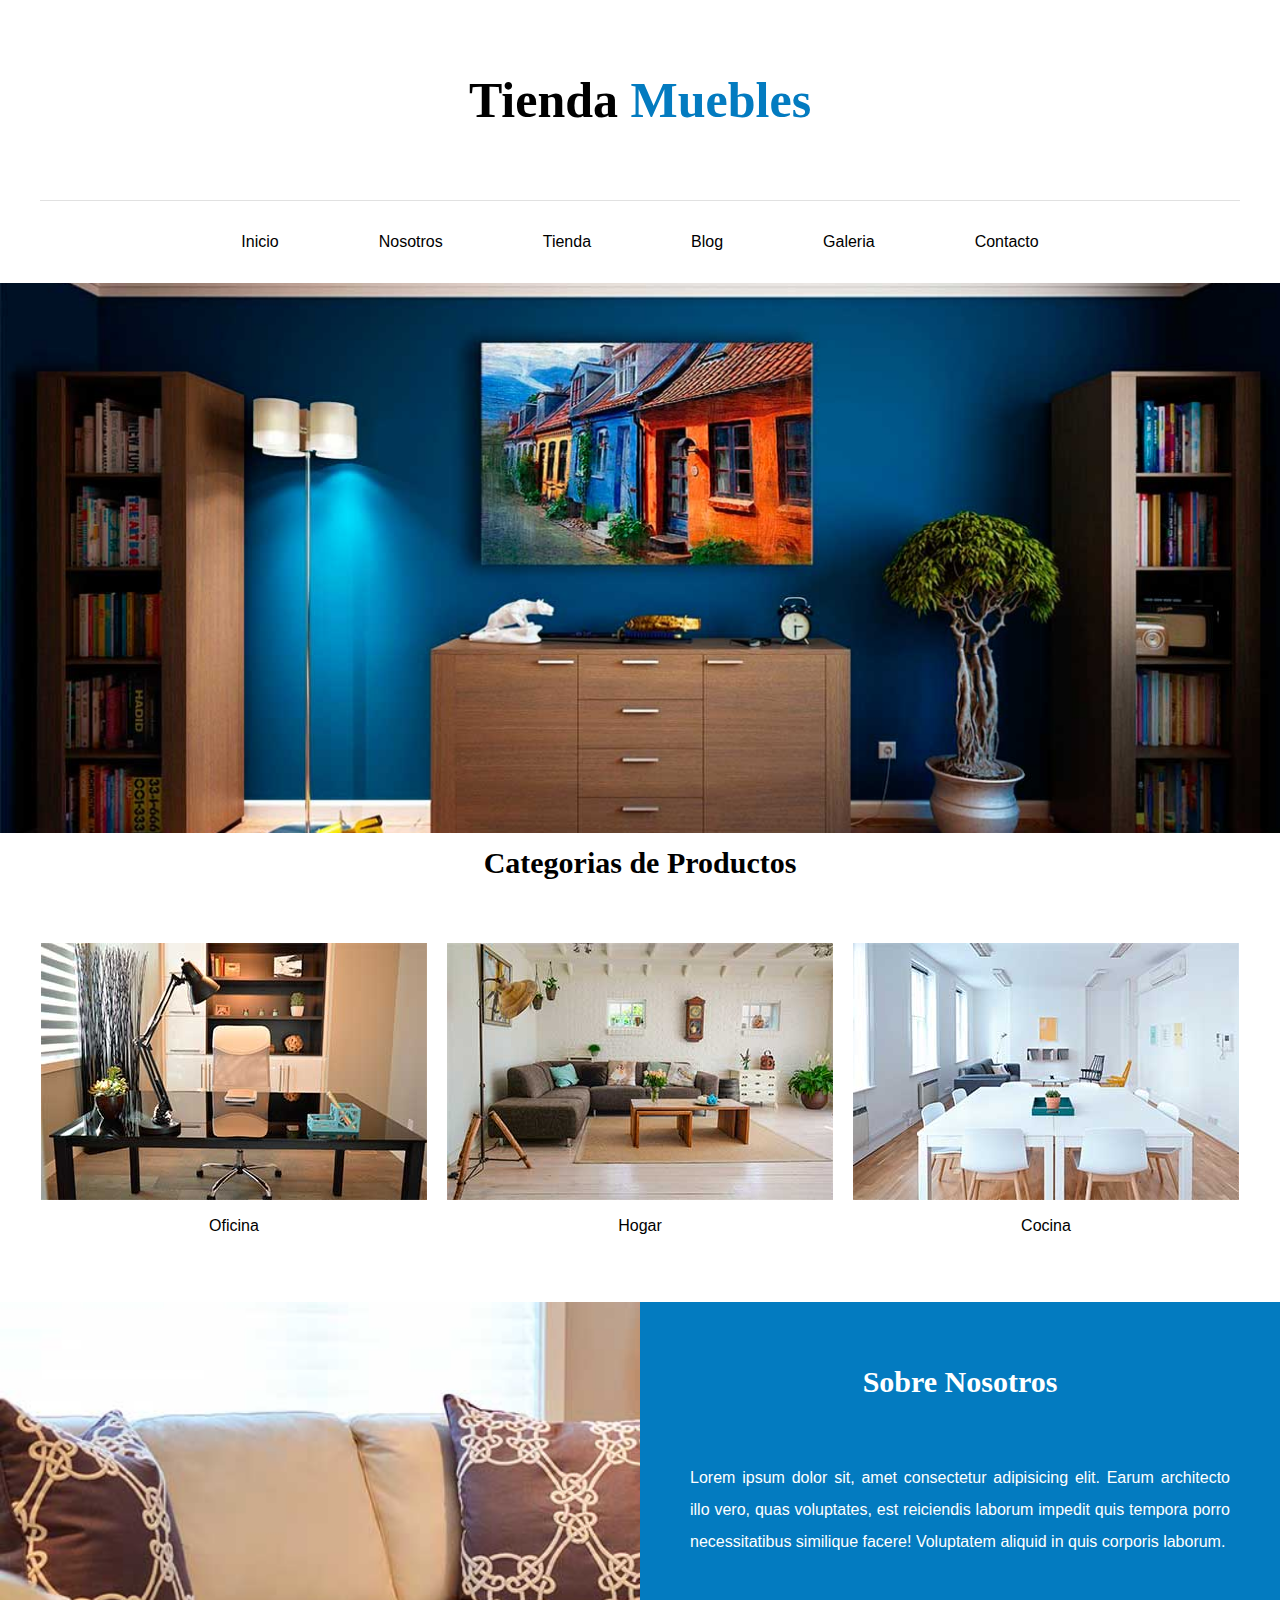
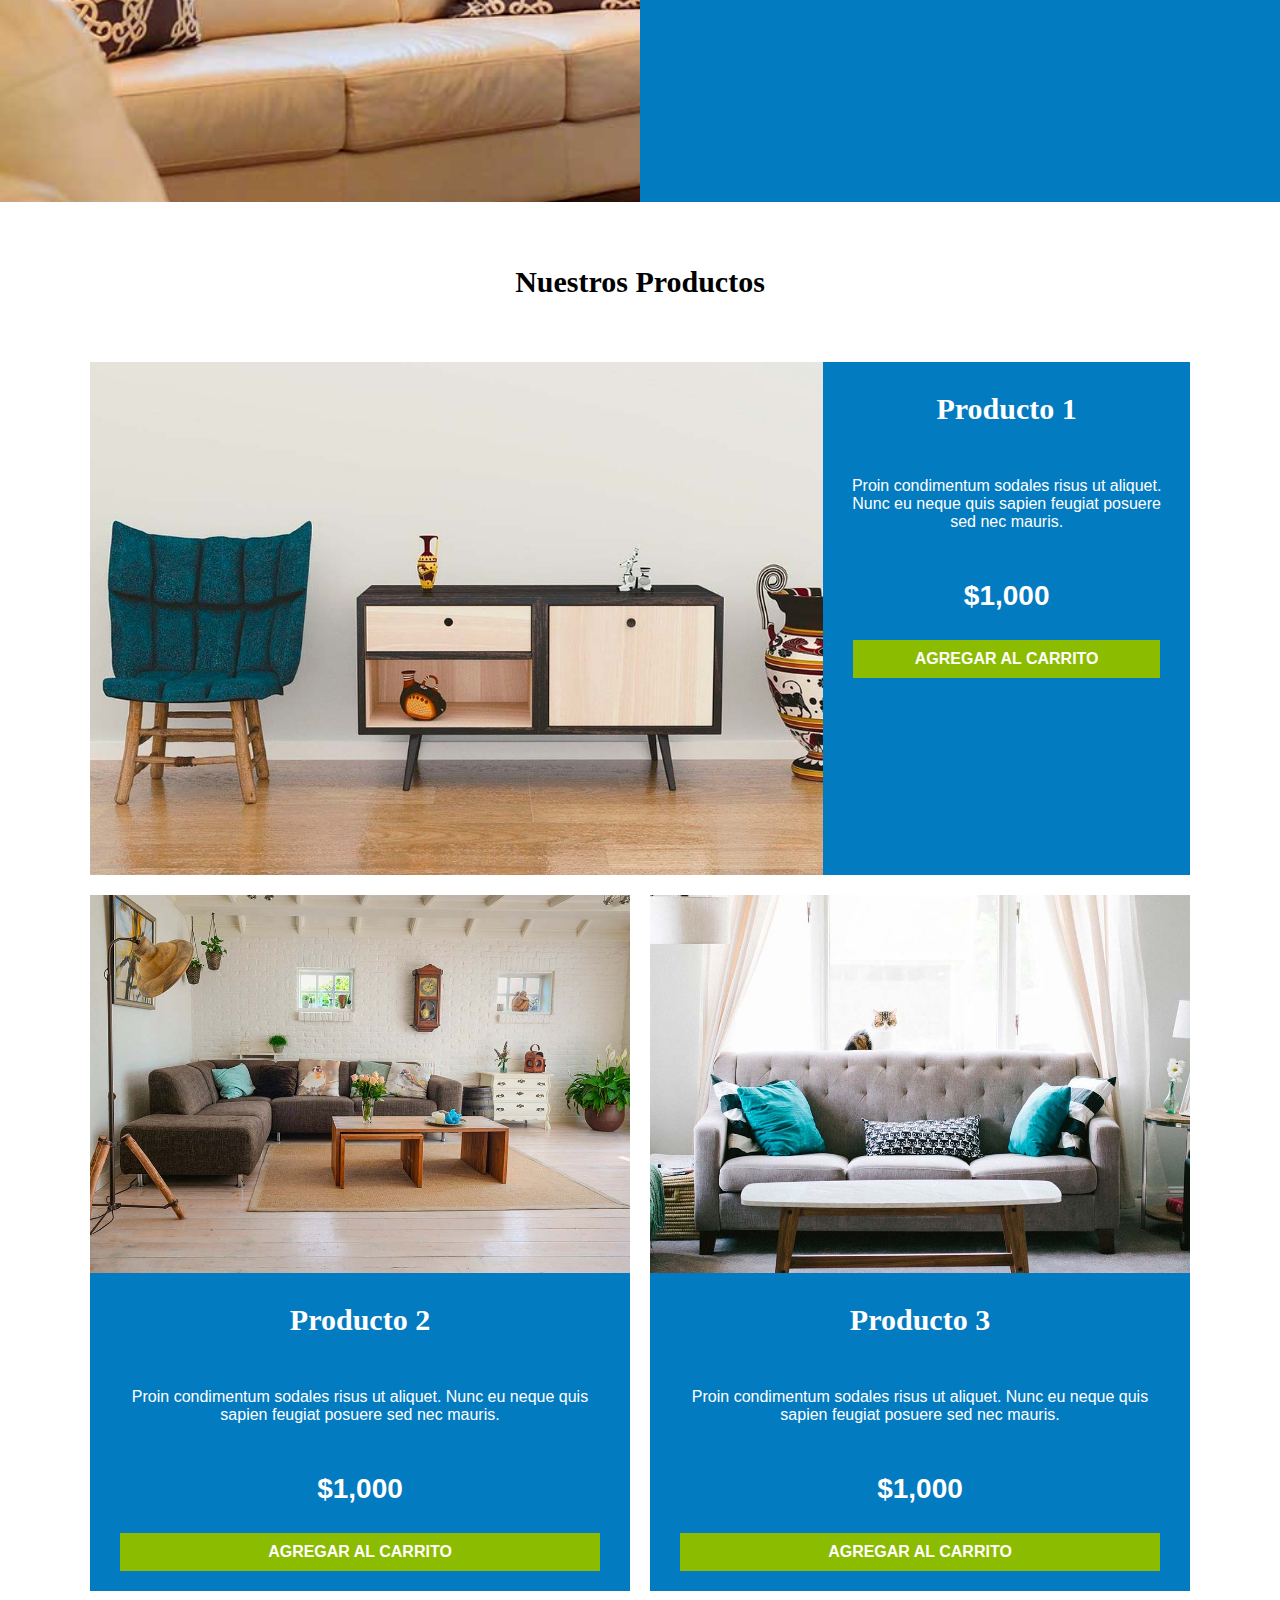
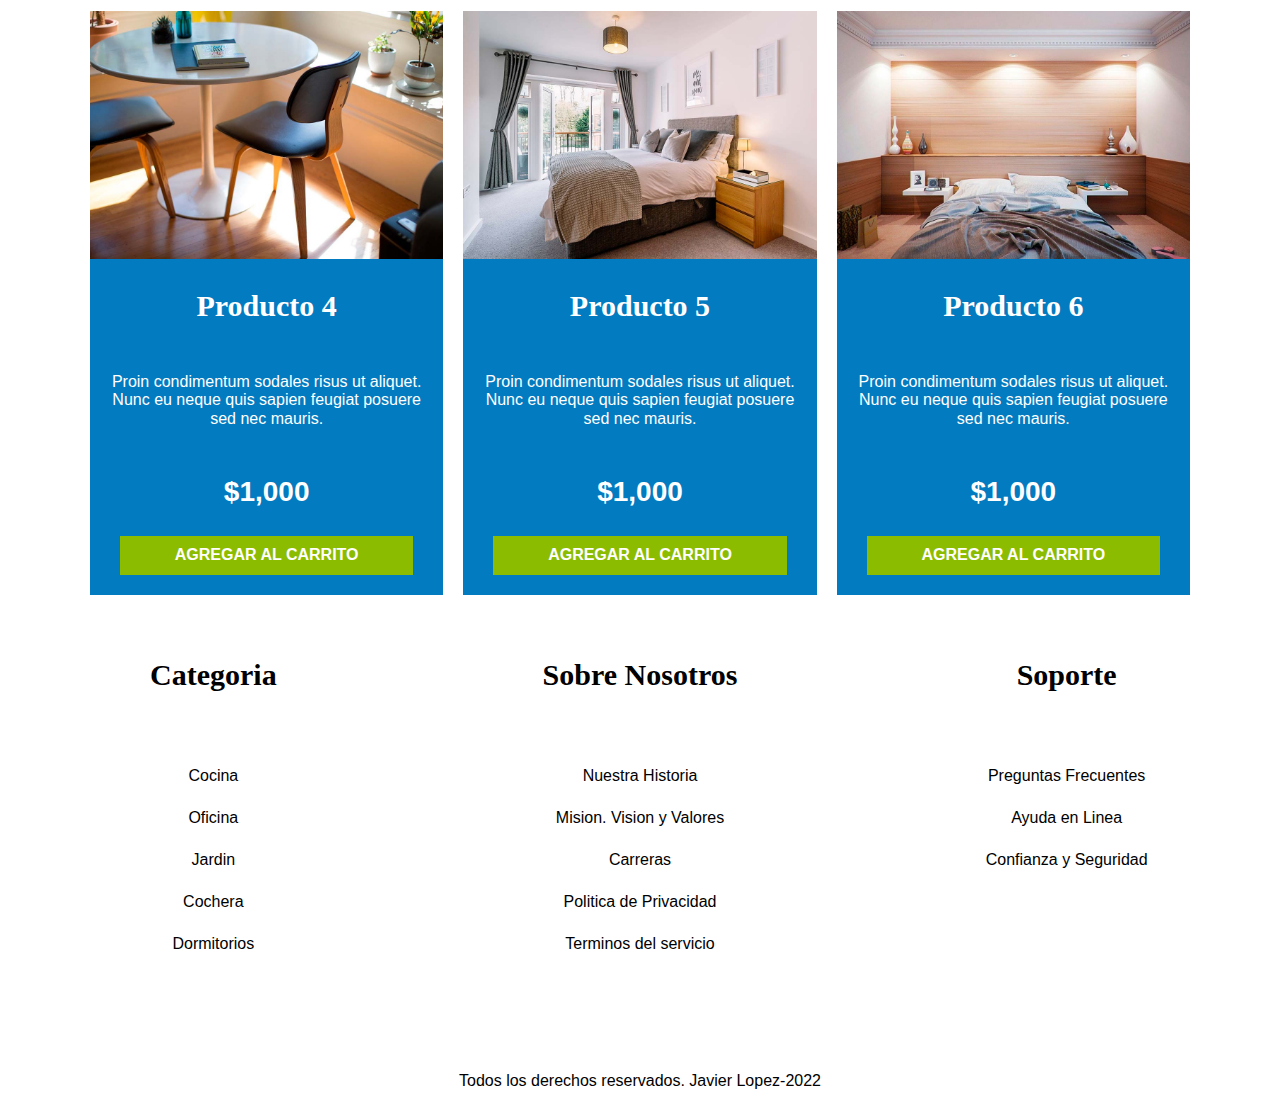
<file: index.html>
<!DOCTYPE html>
<html lang="en">

<head>
  <meta charset="UTF-8" />
  <meta http-equiv="X-UA-Compatible" content="IE=edge" />
  <meta name="viewport" content="width=device-width, initial-scale=1.0" />
  <link rel="stylesheet" href="css/app.css">
 
  <link rel="stylesheet" href="css/normalize.css">
  <link rel="preconnect" href="https://fonts.gstatic.com" crossorigin>
  <link rel="preconnect" href="https://fonts.googleapis.com">
  <link rel="preconnect" href="https://fonts.gstatic.com" crossorigin>
  <link href="https://fonts.googleapis.com/css2?family=Open+Sans&family=PT+Sans&display=swap" rel="stylesheet">
  <title>E-Commerce</title>
</head>

<body>
  <header>
    <h1 class="nombre-sitio text-center">Tienda <span>Muebles</span> </h1>
  </header>
  <nav class="nav-principal contenedor">
    <a href="/index.html" class="enlace">Inicio</a>
    <a href="/nosotros.html" class="enlace">Nosotros</a>
    <a href="/tienda.html" class="enlace">Tienda</a>
    <a href="/blog.html" class="enlace">Blog</a>
    <a href="/galeria.html" class="enlace">Galeria</a>
    <a href="/contacto.html" class="enlace">Contacto</a>
  </nav>
  <section>
    <div class="hero">

    </div>
  </section>

  <section class="categorias">
    <h2 class="text-center">Categorias de Productos </h2>
    <div class="listado-categoria">
      <div class="categoria">
        <img src="Imagenes/categoria1.jpg" alt="categoria 1" />
        <a href="">Oficina</a>
      </div>
      <div class="categoria">
        <img src="Imagenes/categoria2.jpg" alt="categoria 2" />
        <a href="">Hogar</a>
      </div>
      <div class="categoria">
        <img src="Imagenes/categoria3.jpg" alt="categoria 3" />
        <a href="">Cocina </a>
      </div>
    </div>

  </section>

  <section class="sobre-nosotros">

    <div class="nosotros-parrafo">
      <h2 class="text-center">Sobre Nosotros</h2>
      <p class="text-center">
        Lorem ipsum dolor sit, amet consectetur adipisicing elit. Earum
        architecto illo vero, quas voluptates, est reiciendis laborum impedit
        quis tempora porro necessitatibus similique facere! Voluptatem aliquid
        in quis corporis laborum.
      </p>
    </div>
  </section> <!-- Fin Section -->

  <main class="contenedor">
    <h2 class="text-center">Nuestros Productos</h2>
    <div class="productos contenedor">

      <div class="producto producto1">
        <img src="Imagenes/producto1.jpg" alt="producto" />
        <div class="texto-producto">
          <h3>Producto 1</h3>
          <p>Proin condimentum sodales risus ut aliquet. Nunc eu neque quis sapien feugiat posuere sed nec mauris.</p>
          <p class="precio">$1,000</p>
          <a href="" class="btn">Agregar al carrito</a>
        </div>
      </div><!-- Fin Producto -->



      <div class="producto  producto2 ">
        <img src="Imagenes/producto2.jpg" alt="producto" />
        <div class="texto-producto">
          <h3>Producto 2</h3>
          <p>Proin condimentum sodales risus ut aliquet. Nunc eu neque quis sapien feugiat posuere sed nec mauris.</p>
          <p class="precio">$1,000</p>
          <a href="" class="btn">Agregar al carrito</a>
        </div>
      </div> <!-- Fin Producto -->

      <div class="producto producto3">
        <img src="Imagenes/producto3.jpg" alt="producto" />
        <div class="texto-producto">
          <h3>Producto 3</h3>
          <p>Proin condimentum sodales risus ut aliquet. Nunc eu neque quis sapien feugiat posuere sed nec mauris.</p>
          <p class="precio ">$1,000</p>
          <a href="" class="btn">Agregar al carrito</a>
        </div class="producto">
      </div> <!-- Fin Producto -->


   

    <div class="producto producto4">
      <img src="Imagenes/producto4.jpg" alt="producto" />
      <div class="texto-producto">
        <h3>Producto 4</h3>
        <p>Proin condimentum sodales risus ut aliquet. Nunc eu neque quis sapien feugiat posuere sed nec mauris.</p>
        <p class="precio">$1,000</p>
        <a href="" class="btn">Agregar al carrito</a>
      </div>
    </div> <!-- Fin Producto -->

    <div class="producto producto5">
      <img src="Imagenes/producto5.jpg" alt="producto" />
      <div class="texto-producto">
        <h3>Producto 5</h3>
        <p>Proin condimentum sodales risus ut aliquet. Nunc eu neque quis sapien feugiat posuere sed nec mauris.</p>
        <p class="precio">$1,000</p>
        <a href="" class="btn">Agregar al carrito</a>
      </div>
    </div> <!-- Fin Producto -->

    <div class="producto producto6">
      <img src="Imagenes/producto6.jpg" alt="producto" />
      <div class="texto-producto">
        <h3>Producto 6</h3>
        <p>Proin condimentum sodales risus ut aliquet. Nunc eu neque quis sapien feugiat posuere sed nec mauris.</p>
        <p class="precio">$1,000</p>
        <a href="" class="btn">Agregar al carrito</a>
      </div>
    </div> <!-- Fin Producto -->

    </div>
  </main><!-- Fin Main -->

  <footer>
    <div class="footer">
      <div class="footer--categoria">
        <h3>Categoria</h3>
        <nav>
          <a href="">Cocina</a>
          <a href="">Oficina</a>
          <a href="">Jardin</a>
          <a href="">Cochera</a>
          <a href="">Dormitorios</a>
        </nav>
      </div>

      <div class="footer--nosotros">
        <h3>Sobre Nosotros</h3>
        <nav>
          <a href="">Nuestra Historia</a>
          <a href="">Mision. Vision y Valores</a>
          <a href="">Carreras</a>
          <a href="">Politica de Privacidad</a>
          <a href="">Terminos del servicio</a>
        </nav>
      </div>

      <div class="footer--soporte">
        <h3>Soporte</h3>
        <nav>
          <a href="">Preguntas Frecuentes</a>
          <a href="">Ayuda en Linea</a>
          <a href="">Confianza y Seguridad</a>
        </nav>
      </div>
    </div>


    <p>Todos los derechos reservados. Javier Lopez-2022</p>
  </footer>
</body>

</html>
</file>
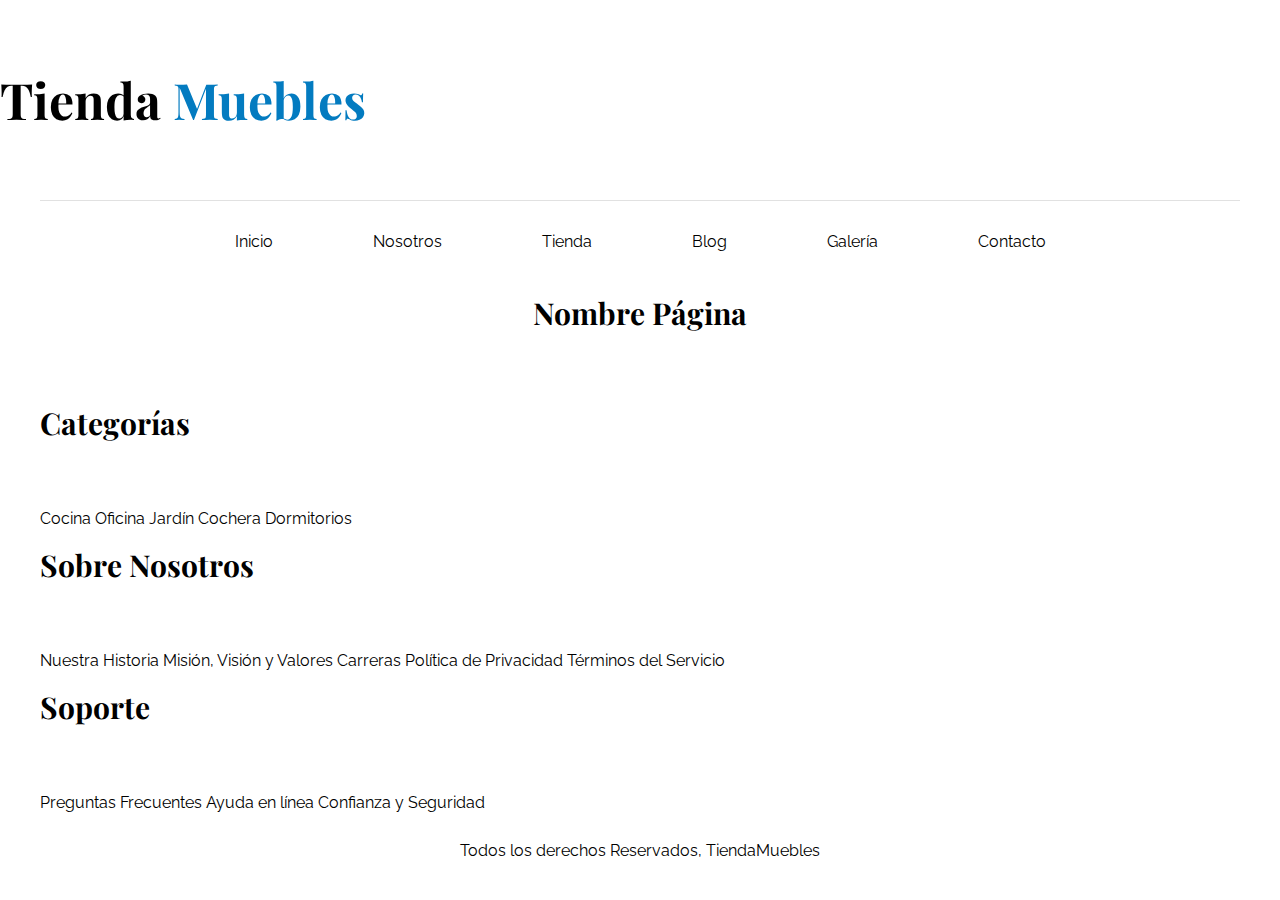
<file: base.html>
<!DOCTYPE html>
<html lang="es">
<head>
    <meta charset="UTF-8">
    <meta http-equiv="X-UA-Compatible" content="IE=edge">
    <meta name="viewport" content="width=device-width, initial-scale=1.0">
    <title>Ecommerce - Home</title>
    <link rel="stylesheet" href="css/normalize.css">
    <link rel="preconnect" href="https://fonts.googleapis.com">
<link rel="preconnect" href="https://fonts.gstatic.com" crossorigin>
<link href="https://fonts.googleapis.com/css2?family=Playfair+Display:wght@700&family=Raleway:wght@400;700;900&display=swap" rel="stylesheet">
    <link rel="stylesheet" href="css/app.css">
</head>
<body>
    <header>
        <h1 class="nombre-sitio">Tienda <span> Muebles </span></h1>
    </header>
    
    <div class="contenedor-navegacion">
        <nav class="nav-principal contenedor">
            <a href="index.html">Inicio</a>
            <a href="nosotros.html">Nosotros</a>
            <a href="tienda.html">Tienda</a>
            <a href="blog.html">Blog</a>
            <a href="galeria.html">Galería</a>
            <a href="contacto.html">Contacto</a>
        </nav>
    </div>

    
    <main class="contenido-principal contenedor ">
        <h2 class="text-center">Nombre Página</h2>
        
    </main>




    <footer class="site-footer">
        <div class="grid-footer contenedor">
            <div>
                <h3>Categorías</h3>

                <nav class="footer-menu">
                    <a href="#">Cocina</a>
                    <a href="#">Oficina</a>
                    <a href="#">Jardín</a>
                    <a href="#">Cochera</a>
                    <a href="#">Dormitorios</a>
                </nav>
            </div>

            <div>
                <h3>Sobre Nosotros</h3>
                <nav class="footer-menu">
                    <a href="#">Nuestra Historia</a>
                    <a href="#">Misión, Visión y Valores</a>
                    <a href="#">Carreras</a>
                    <a href="#">Política de Privacidad</a>
                    <a href="#">Términos del Servicio</a>
                </nav>
            </div>

            <div>
                <h3>Soporte</h3>
                <nav class="footer-menu">
                    <a href="#">Preguntas Frecuentes</a>
                    <a href="#">Ayuda en línea</a>
                    <a href="#">Confianza y Seguridad</a>
                </nav>
            </div>

        </div>

        <p class="copyright">Todos los derechos Reservados, TiendaMuebles</p>
    </footer>

</body>
</html>
</file>
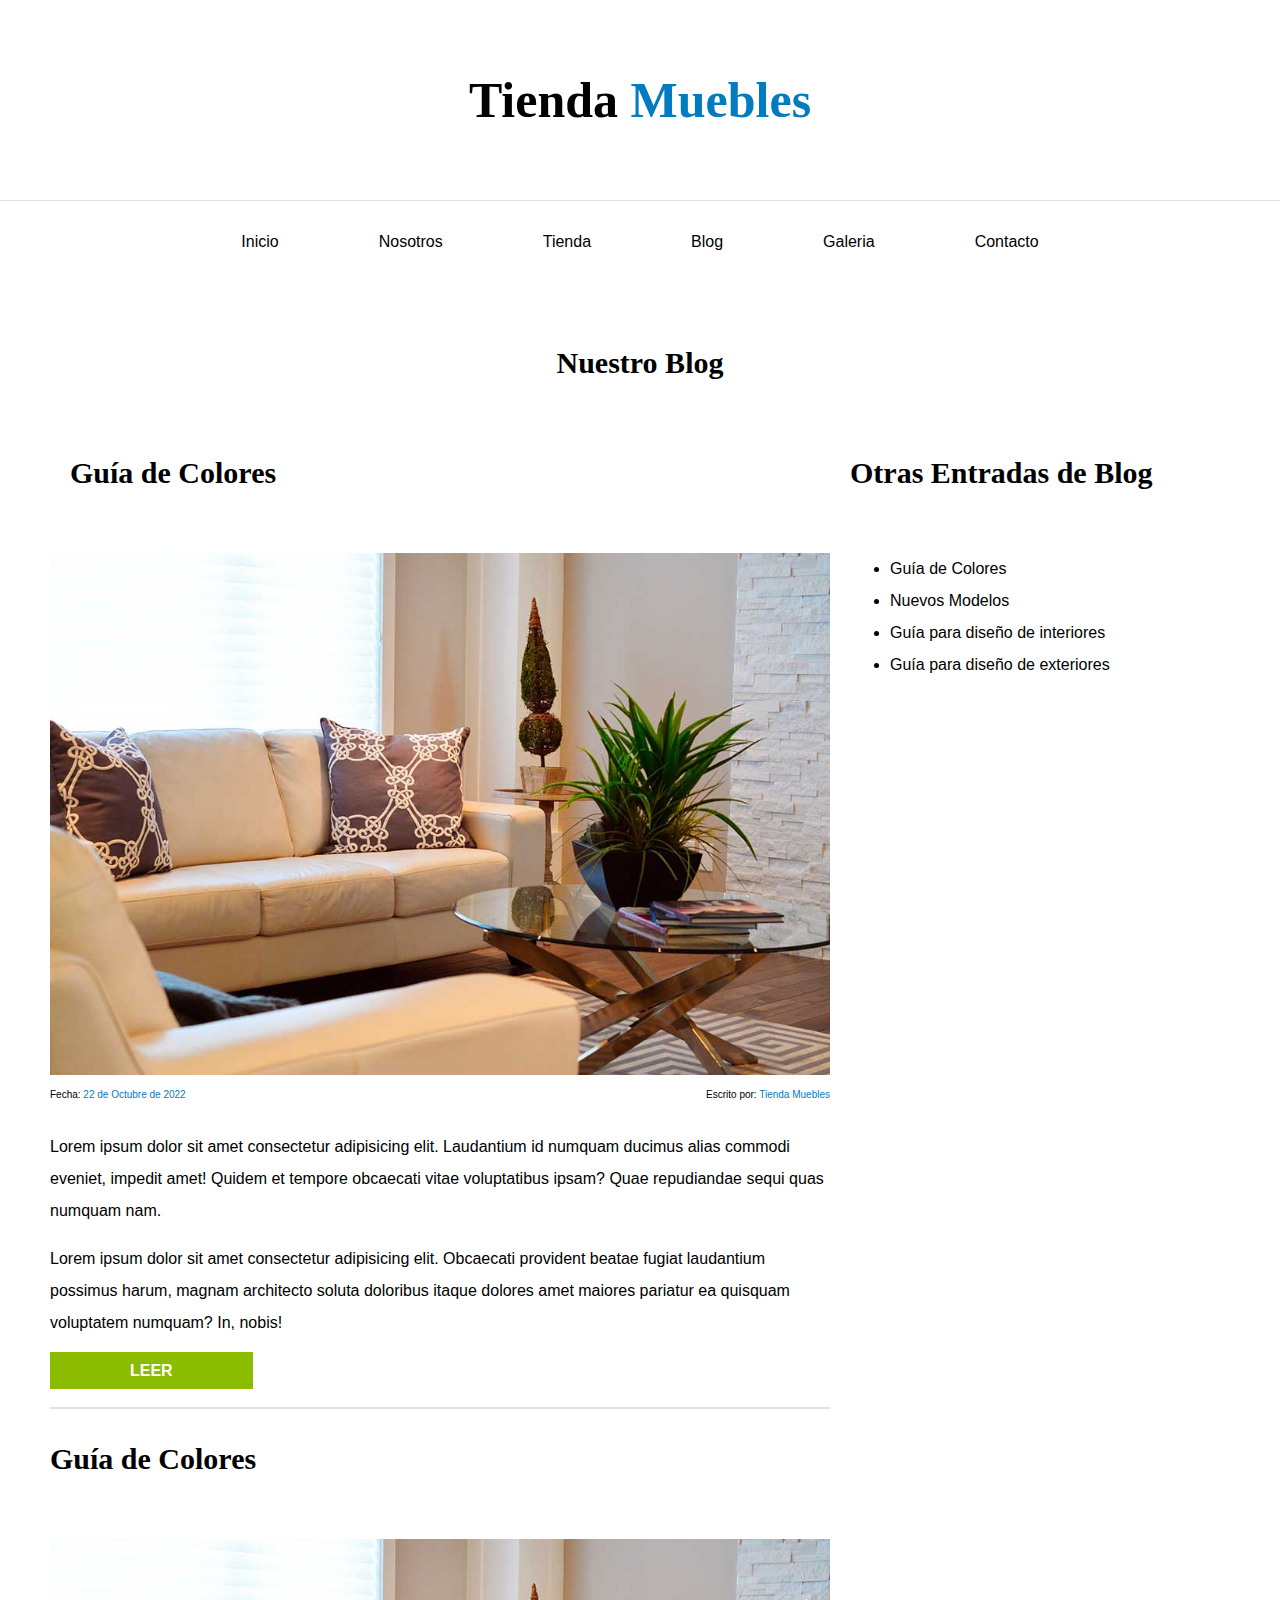
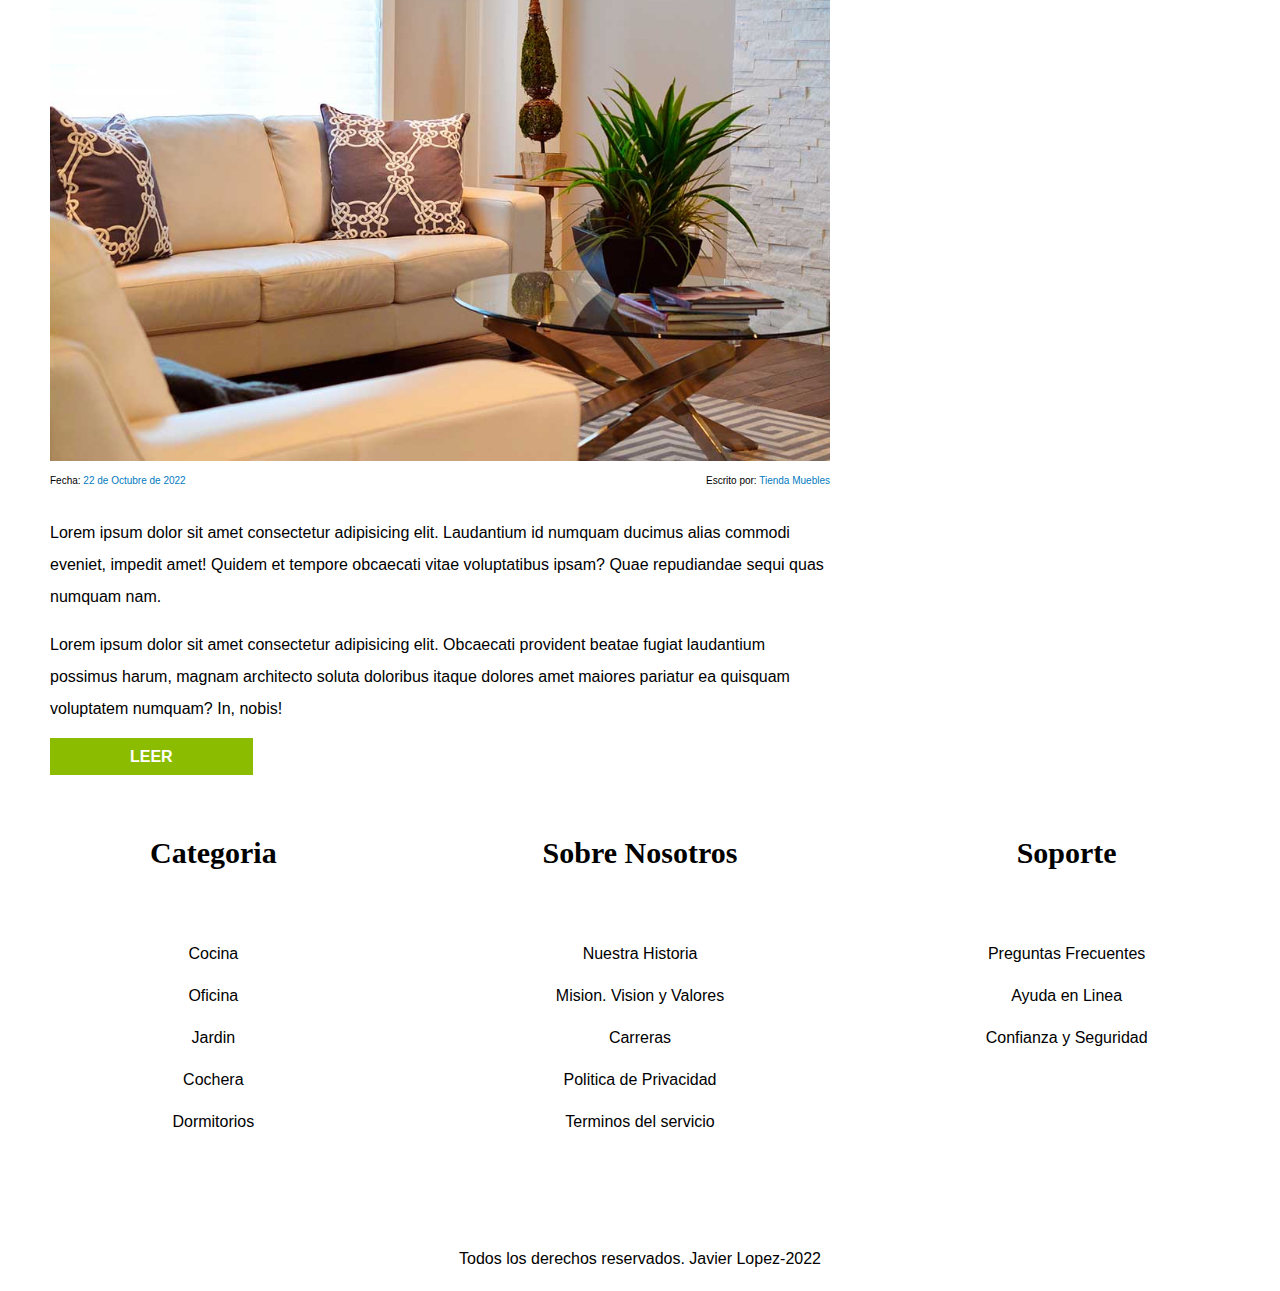
<file: blog.html>
<!DOCTYPE html>
<html lang="en">

<head>
  <meta charset="UTF-8" />
  <meta http-equiv="X-UA-Compatible" content="IE=edge" />
  <meta name="viewport" content="width=device-width, initial-scale=1.0" />
  <link rel="stylesheet" href="css/app.css">
 
  <link rel="stylesheet" href="css/normalize.css">
  <link rel="preconnect" href="https://fonts.gstatic.com" crossorigin>
  <link rel="preconnect" href="https://fonts.googleapis.com">
  <link rel="preconnect" href="https://fonts.gstatic.com" crossorigin>
  <link href="https://fonts.googleapis.com/css2?family=Open+Sans&family=PT+Sans&display=swap" rel="stylesheet">
  <title>E-Commerce</title>
</head>
<body>

    <header>
        <h1 class="nombre-sitio text-center">Tienda <span>Muebles</span> </h1>
      </header>
      <nav class="nav-principal">
        <a href="/index.html" class="enlace">Inicio</a>
        <a href="/nosotros.html" class="enlace">Nosotros</a>
        <a href="/tienda.html" class="enlace">Tienda</a>
        <a href="/blog.html" class="enlace">Blog</a>
        <a href="/galeria.html" class="enlace">Galeria</a>
        <a href="/contacto.html" class="enlace">Contacto</a>
      </nav>
    

      <section class="blog contenedor">
          <h2 class="text-center">Nuestro Blog</h2>

          <div class="entradas">
            <div class="article-principal">
                <h3>Guía de Colores</h3>
                <img src="/Imagenes/nosotros.jpg" alt="fondo articulo">
                <div class="texto-informacion">
                    <div class="blog-fecha">
                        <p >Fecha: <span>22 de Octubre de 2022</span></p> 
                    </div>
                    <div class="escrito-por">
                        <p >Escrito por: <span>Tienda Muebles </span></p>
                    </div>
                   
                </div>
               
                <p>Lorem ipsum dolor sit amet consectetur adipisicing elit. Laudantium id numquam ducimus alias commodi eveniet, impedit amet! Quidem et tempore obcaecati vitae voluptatibus ipsam? Quae repudiandae sequi quas numquam nam.</p>
                <p>Lorem ipsum dolor sit amet consectetur adipisicing elit. Obcaecati provident beatae fugiat laudantium possimus harum, magnam architecto soluta doloribus itaque dolores amet maiores pariatur ea quisquam voluptatem numquam? In, nobis!</p>

                <div>
                    <a href="" class="btn text-center">leer</a>
                    </div>
            </div>

            
  <div class="aside">
      <h3>Otras Entradas de Blog</h3>
      <ul>
          <li>
              Guía de Colores
          </li>
          <li>Nuevos Modelos</li>
          <li>Guía para diseño de interiores</li>
          <li>Guía para diseño de exteriores</li>
      </ul>
  </div>
  <div class="article">
    <h3>Guía de Colores</h3>
      
        <img src="/Imagenes/nosotros.jpg" alt="fondo articulo">
        <div class="texto-informacion">
        <div class="blog-fecha">
            <p >Fecha: <span>22 de Octubre de 2022</span></p> 
        </div>
        <div class="escrito-por">
            <p >Escrito por: <span>Tienda Muebles </span></p>
        </div>
      </div>
      
      
      <p>Lorem ipsum dolor sit amet consectetur adipisicing elit. Laudantium id numquam ducimus alias commodi eveniet, impedit amet! Quidem et tempore obcaecati vitae voluptatibus ipsam? Quae repudiandae sequi quas numquam nam.</p>
      <p>Lorem ipsum dolor sit amet consectetur adipisicing elit. Obcaecati provident beatae fugiat laudantium possimus harum, magnam architecto soluta doloribus itaque dolores amet maiores pariatur ea quisquam voluptatem numquam? In, nobis!</p>

      <div>
        <a class="btn text-center" href="">leer</a>
        </div>
  </div>

          </div><!--Fin entradas-->
         
      </section>
      
      <footer>

        <div class="footer">
            <div class="footer--categoria">
              <h3>Categoria</h3>
              <nav>
                  <a href="">Cocina</a>
                  <a href="">Oficina</a>
                  <a href="">Jardin</a>
                  <a href="">Cochera</a>
                  <a href="">Dormitorios</a>
              </nav>
          </div>
      <div class="footer--nosotros">
          <h3>Sobre Nosotros</h3>
          <nav>
              <a href="">Nuestra Historia</a>
              <a href="">Mision. Vision y Valores</a>
              <a href="">Carreras</a>
              <a href="">Politica de Privacidad</a>
              <a href="">Terminos del servicio</a>
          </nav>
      </div>
      
      <div class="footer--soporte">
          <h3>Soporte</h3>
          <nav>
              <a href="">Preguntas Frecuentes</a>
              <a href="">Ayuda en Linea</a>
              <a href="">Confianza y Seguridad</a>
          </nav>
      </div>
      </div>
              
      
            <p>Todos los derechos reservados. Javier Lopez-2022</p>
        </footer>
</body>
</html>
</file>
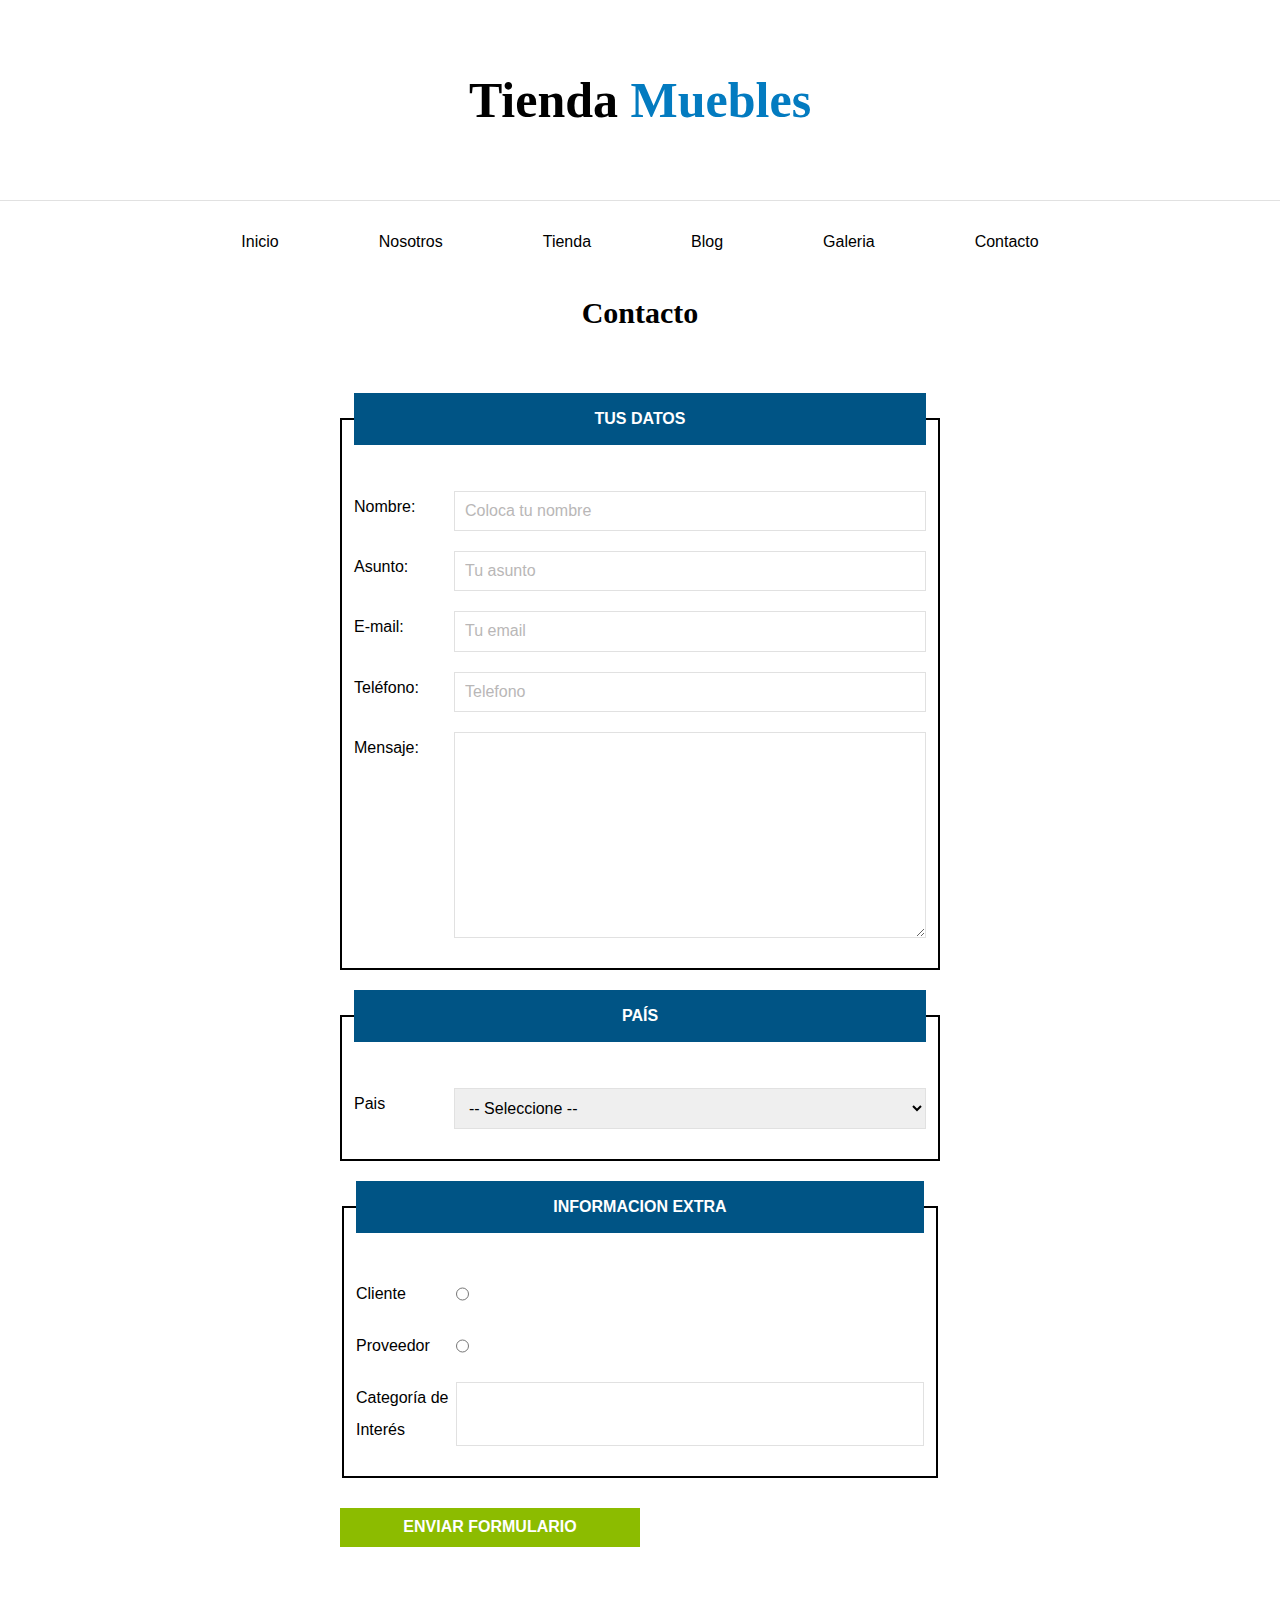
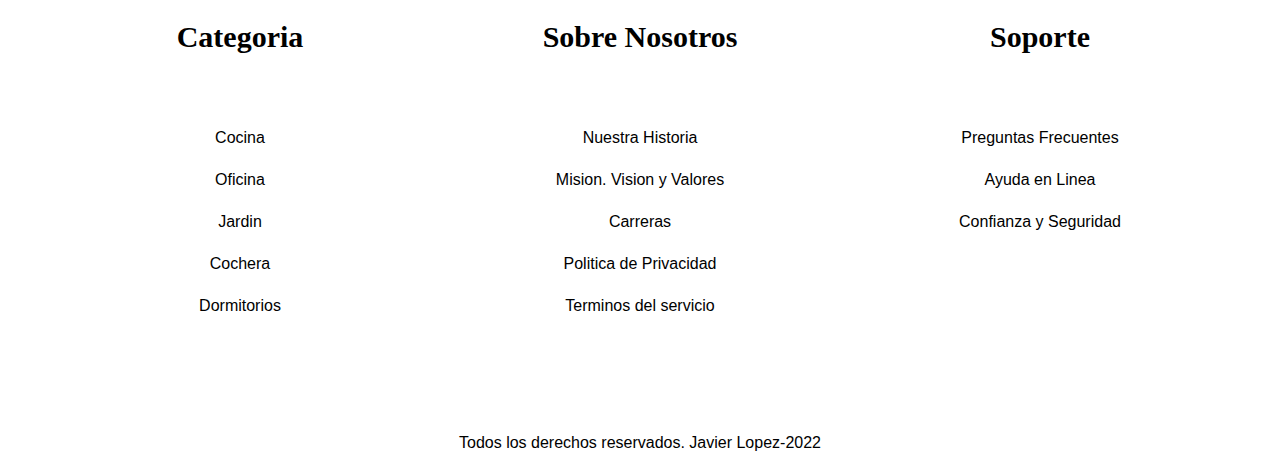
<file: contacto.html>
<!DOCTYPE html>
<html lang="en">

<head>
    <meta charset="UTF-8" />
    <meta http-equiv="X-UA-Compatible" content="IE=edge" />
    <meta name="viewport" content="width=device-width, initial-scale=1.0" />
    <link rel="stylesheet" href="css/app.css">

    <link rel="stylesheet" href="css/normalize.css">
    <link rel="preconnect" href="https://fonts.gstatic.com" crossorigin>
    <link rel="preconnect" href="https://fonts.googleapis.com">
    <link rel="preconnect" href="https://fonts.gstatic.com" crossorigin>
    <link href="https://fonts.googleapis.com/css2?family=Open+Sans&family=PT+Sans&display=swap" rel="stylesheet">
    <title>Contacto</title>
</head>

<body>

    <header>
        <h1 class="nombre-sitio text-center">Tienda <span>Muebles</span> </h1>
    </header>
    <nav class="nav-principal">
        <a href="/index.html" class="enlace">Inicio</a>
        <a href="/nosotros.html" class="enlace">Nosotros</a>
        <a href="/tienda.html" class="enlace">Tienda</a>
        <a href="/blog.html" class="enlace">Blog</a>
        <a href="/galeria.html" class="enlace">Galeria</a>
        <a href="/contacto.html" class="enlace">Contacto</a>
    </nav>
    <main class="contenedor contacto">

        <h2 class="text-center">Contacto</h2>
        <form action="" name="" class="formulario">
            <fieldset class="contenedor">
                <legend class="text-center"> Tus datos</legend>

                <div class="campo">
                    <label for="nombre">Nombre: </label>
                    <input id="nombre" type="text" placeholder="Coloca tu nombre">
                </div>
                <div class="campo">
                    <label for="asunto">Asunto: </label>
                    <input id="asunto"  type="text" placeholder="Tu asunto">
                </div>
                <div class="campo">
                    <label for="email">E-mail: </label>
                    <input id="email" type="email" placeholder="Tu email">
                </div>
                <div class="campo">
                    <label for="telefono">Teléfono: </label>
                    <input id="telefono" type="tel" placeholder="Telefono">
                </div>
                <div class="campo">
                    <label for="">Mensaje:</label>
                    <textarea id="mensaje" name="" cols="20" rows="10"></textarea>
                </div>

            </fieldset>

            <fieldset class="contenedor">
                <legend class="text-center">PAÍS</legend>
<div class="campo">
    <label for="">Pais</label>
    <select name="" id="">
        <option value="" selected>-- Seleccione -- </option>
        <option value="MX">México</option>
        <option value="PR">Perú</option>
        <option value="CO">Colombia</option>
        <option value="AR">Argentina</option>
        <option value="ES">España</option>
        <option value="CL">Chile</option>

    </select>
</div>
               
            </fieldset>

            <fieldset>
                <legend class="contenedor text-center">informacion extra</legend>
                <div>
                    <div class="campo">
                        <label for="">Cliente</label>
                        <input type="radio" name="tipo" value="cliente">
                    </div>
                    <div class="campo">
                        <label for="">Proveedor</label>
                        <input type="radio" name="tipo" value="proveedor">
                    </div>

                    <div class="campo">
                        <label for="categoria">Categoría de Interés</label>
                        <input list="categorias" name="categorias">
                        <datalist id="categorias">
                            <option value="Cocina">
                            <option value="Exterior">
                            <option value="Recamaras">
                            <option value="Oficina">
                            <option value="Televisión">
                        </datalist>
                    </div>
                </div>

            </fieldset>
            <div class="contacto-boton">
                <input type="submit" value="Enviar Formulario" class="btn submit">               
            </div>

        </form>

        </section>


        <footer>
            <div class="footer">
                <div class="footer--categoria">
                    <h3>Categoria</h3>
                    <nav>
                        <a href="">Cocina</a>
                        <a href="">Oficina</a>
                        <a href="">Jardin</a>
                        <a href="">Cochera</a>
                        <a href="">Dormitorios</a>
                    </nav>
                </div>

                <div class="footer--nosotros">
                    <h3>Sobre Nosotros</h3>
                    <nav>
                        <a href="">Nuestra Historia</a>
                        <a href="">Mision. Vision y Valores</a>
                        <a href="">Carreras</a>
                        <a href="">Politica de Privacidad</a>
                        <a href="">Terminos del servicio</a>
                    </nav>
                </div>

                <div class="footer--soporte">
                    <h3>Soporte</h3>
                    <nav>
                        <a href="">Preguntas Frecuentes</a>
                        <a href="">Ayuda en Linea</a>
                        <a href="">Confianza y Seguridad</a>
                    </nav>
                </div>
            </div>


            <p>Todos los derechos reservados. Javier Lopez-2022</p>

        </footer>

</body>

</html>
</file>
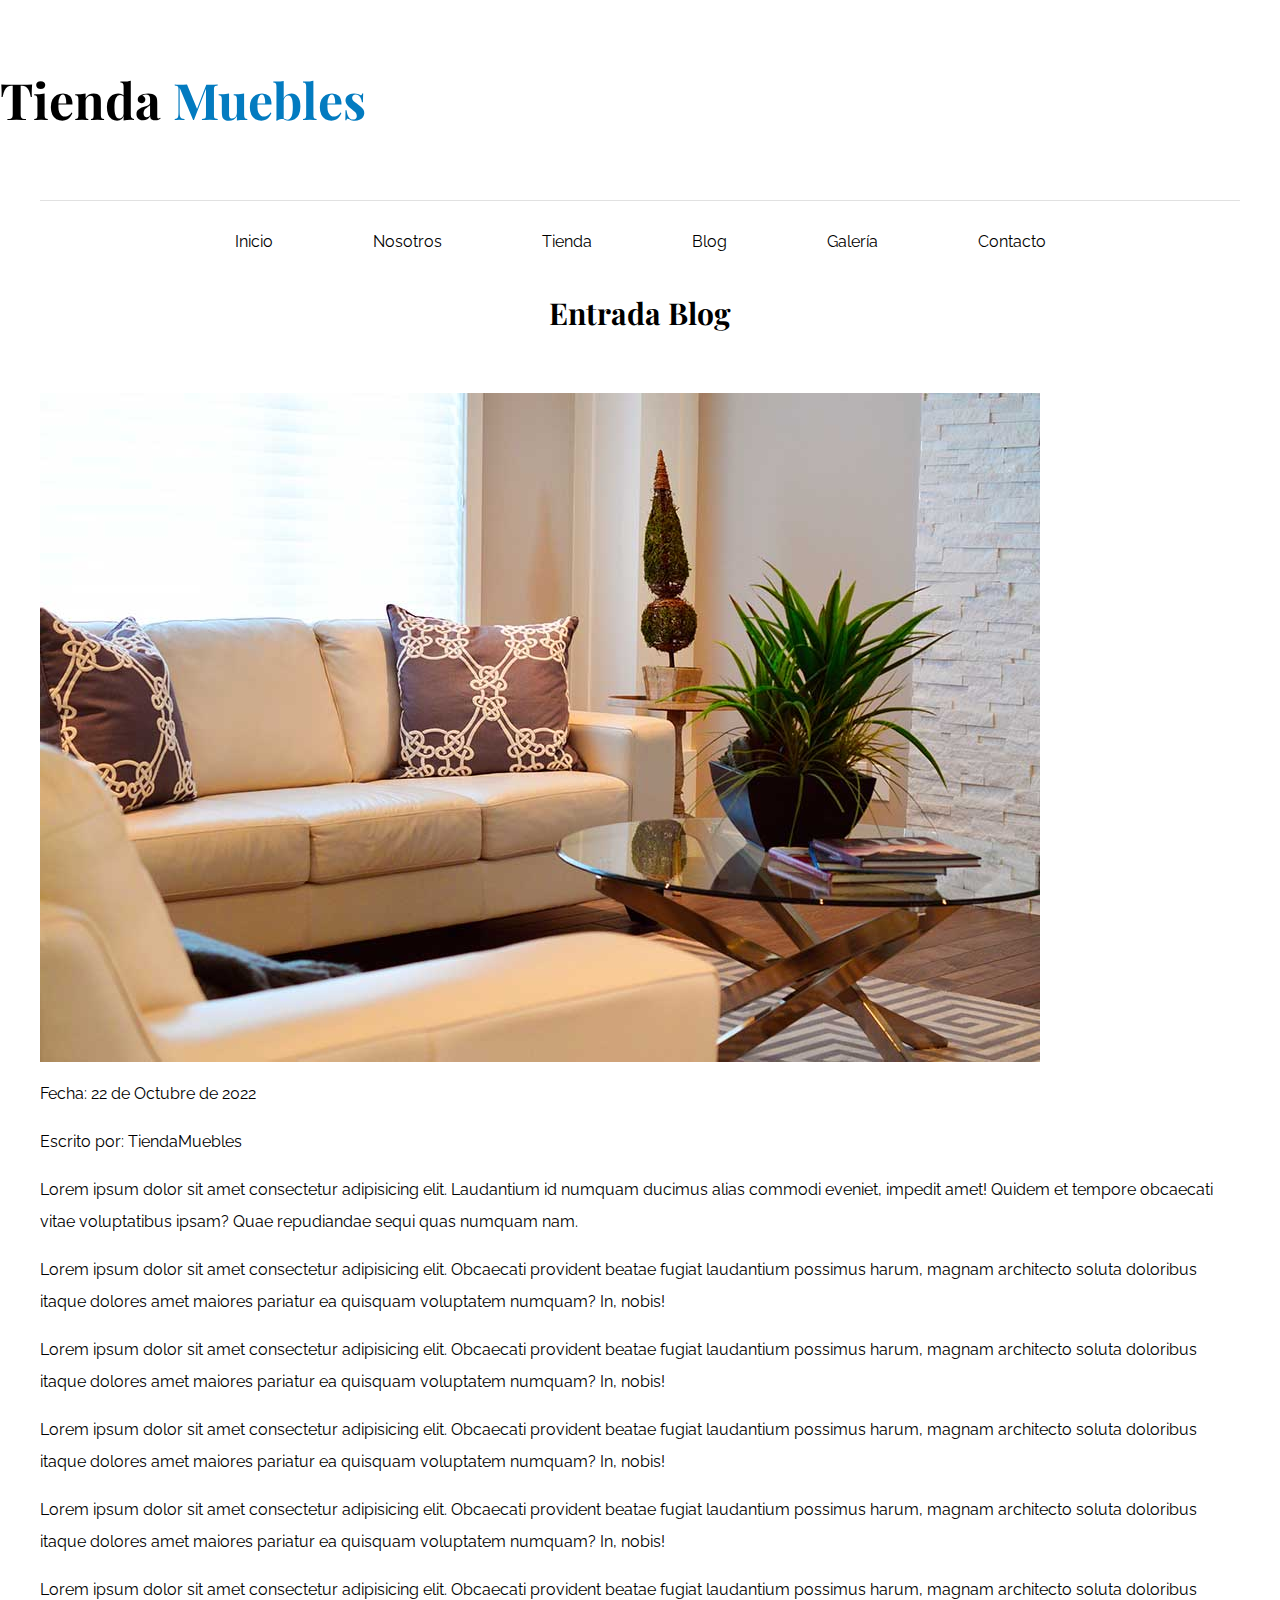
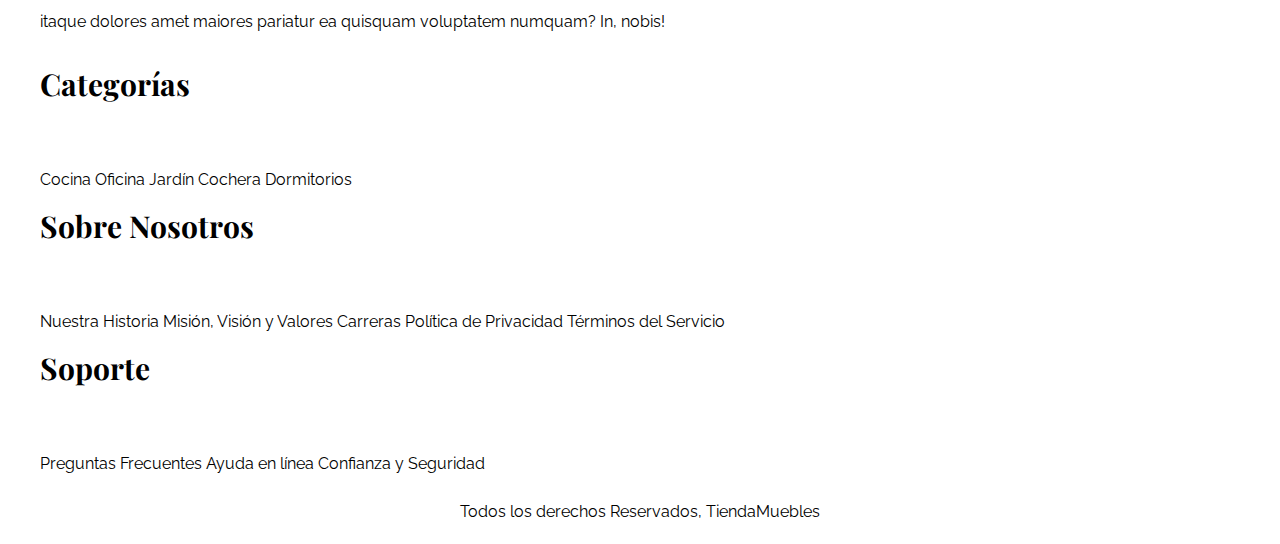
<file: entrada.html>
<!DOCTYPE html>
<html lang="es">
<head>
    <meta charset="UTF-8">
    <meta http-equiv="X-UA-Compatible" content="IE=edge">
    <meta name="viewport" content="width=device-width, initial-scale=1.0">
    <title>Ecommerce - Entrada Blog</title>
    <link rel="stylesheet" href="css/normalize.css">
    <link rel="preconnect" href="https://fonts.googleapis.com">
<link rel="preconnect" href="https://fonts.gstatic.com" crossorigin>
<link href="https://fonts.googleapis.com/css2?family=Playfair+Display:wght@700&family=Raleway:wght@400;700;900&display=swap" rel="stylesheet">
    <link rel="stylesheet" href="css/app.css">
</head>
<body>
    <header>
        <h1 class="nombre-sitio">Tienda <span> Muebles </span></h1>
    </header>
    
    <div class="contenedor-navegacion">
        <nav class="nav-principal contenedor">
            <a href="index.html">Inicio</a>
            <a href="nosotros.html">Nosotros</a>
            <a href="tienda.html">Tienda</a>
            <a href="blog.html">Blog</a>
            <a href="galeria.html">Galería</a>
            <a href="contacto.html">Contacto</a>
        </nav>
    </div>

    
    <main class="contenido-principal contenedor ">
        <h2 class="text-center">Entrada Blog</h2>

        <article class="entrada contenido-entrada-blog">
            <div class="imagen">
                <img src="img/nosotros.jpg" alt="imagen blog">
            </div>

            <div class="contenido-blog">
                <div class="entrada-meta">
                    <p>Fecha: <span>22 de Octubre de 2022</span> </p>
                    <p>Escrito por: <span>TiendaMuebles</span> </p>
                </div>

                <div class="entrada-blog">
                    <p>Lorem ipsum dolor sit amet consectetur adipisicing elit. Laudantium id numquam ducimus alias commodi eveniet, impedit amet! Quidem et tempore obcaecati vitae voluptatibus ipsam? Quae repudiandae sequi quas numquam nam.</p>

                    <p>Lorem ipsum dolor sit amet consectetur adipisicing elit. Obcaecati provident beatae fugiat laudantium possimus harum, magnam architecto soluta doloribus itaque dolores amet maiores pariatur ea quisquam voluptatem numquam? In, nobis!</p>

                    <p>Lorem ipsum dolor sit amet consectetur adipisicing elit. Obcaecati provident beatae fugiat laudantium possimus harum, magnam architecto soluta doloribus itaque dolores amet maiores pariatur ea quisquam voluptatem numquam? In, nobis!</p>

                    <p>Lorem ipsum dolor sit amet consectetur adipisicing elit. Obcaecati provident beatae fugiat laudantium possimus harum, magnam architecto soluta doloribus itaque dolores amet maiores pariatur ea quisquam voluptatem numquam? In, nobis!</p>

                    <p>Lorem ipsum dolor sit amet consectetur adipisicing elit. Obcaecati provident beatae fugiat laudantium possimus harum, magnam architecto soluta doloribus itaque dolores amet maiores pariatur ea quisquam voluptatem numquam? In, nobis!</p>

                    <p>Lorem ipsum dolor sit amet consectetur adipisicing elit. Obcaecati provident beatae fugiat laudantium possimus harum, magnam architecto soluta doloribus itaque dolores amet maiores pariatur ea quisquam voluptatem numquam? In, nobis!</p>
                </div>
            </div>
        </article>
        
    </main>




    <footer class="site-footer">
        <div class="grid-footer contenedor">
            <div>
                <h3>Categorías</h3>

                <nav class="footer-menu">
                    <a href="#">Cocina</a>
                    <a href="#">Oficina</a>
                    <a href="#">Jardín</a>
                    <a href="#">Cochera</a>
                    <a href="#">Dormitorios</a>
                </nav>
            </div>

            <div>
                <h3>Sobre Nosotros</h3>
                <nav class="footer-menu">
                    <a href="#">Nuestra Historia</a>
                    <a href="#">Misión, Visión y Valores</a>
                    <a href="#">Carreras</a>
                    <a href="#">Política de Privacidad</a>
                    <a href="#">Términos del Servicio</a>
                </nav>
            </div>

            <div>
                <h3>Soporte</h3>
                <nav class="footer-menu">
                    <a href="#">Preguntas Frecuentes</a>
                    <a href="#">Ayuda en línea</a>
                    <a href="#">Confianza y Seguridad</a>
                </nav>
            </div>

        </div>

        <p class="copyright">Todos los derechos Reservados, TiendaMuebles</p>
    </footer>

</body>
</html>
</file>
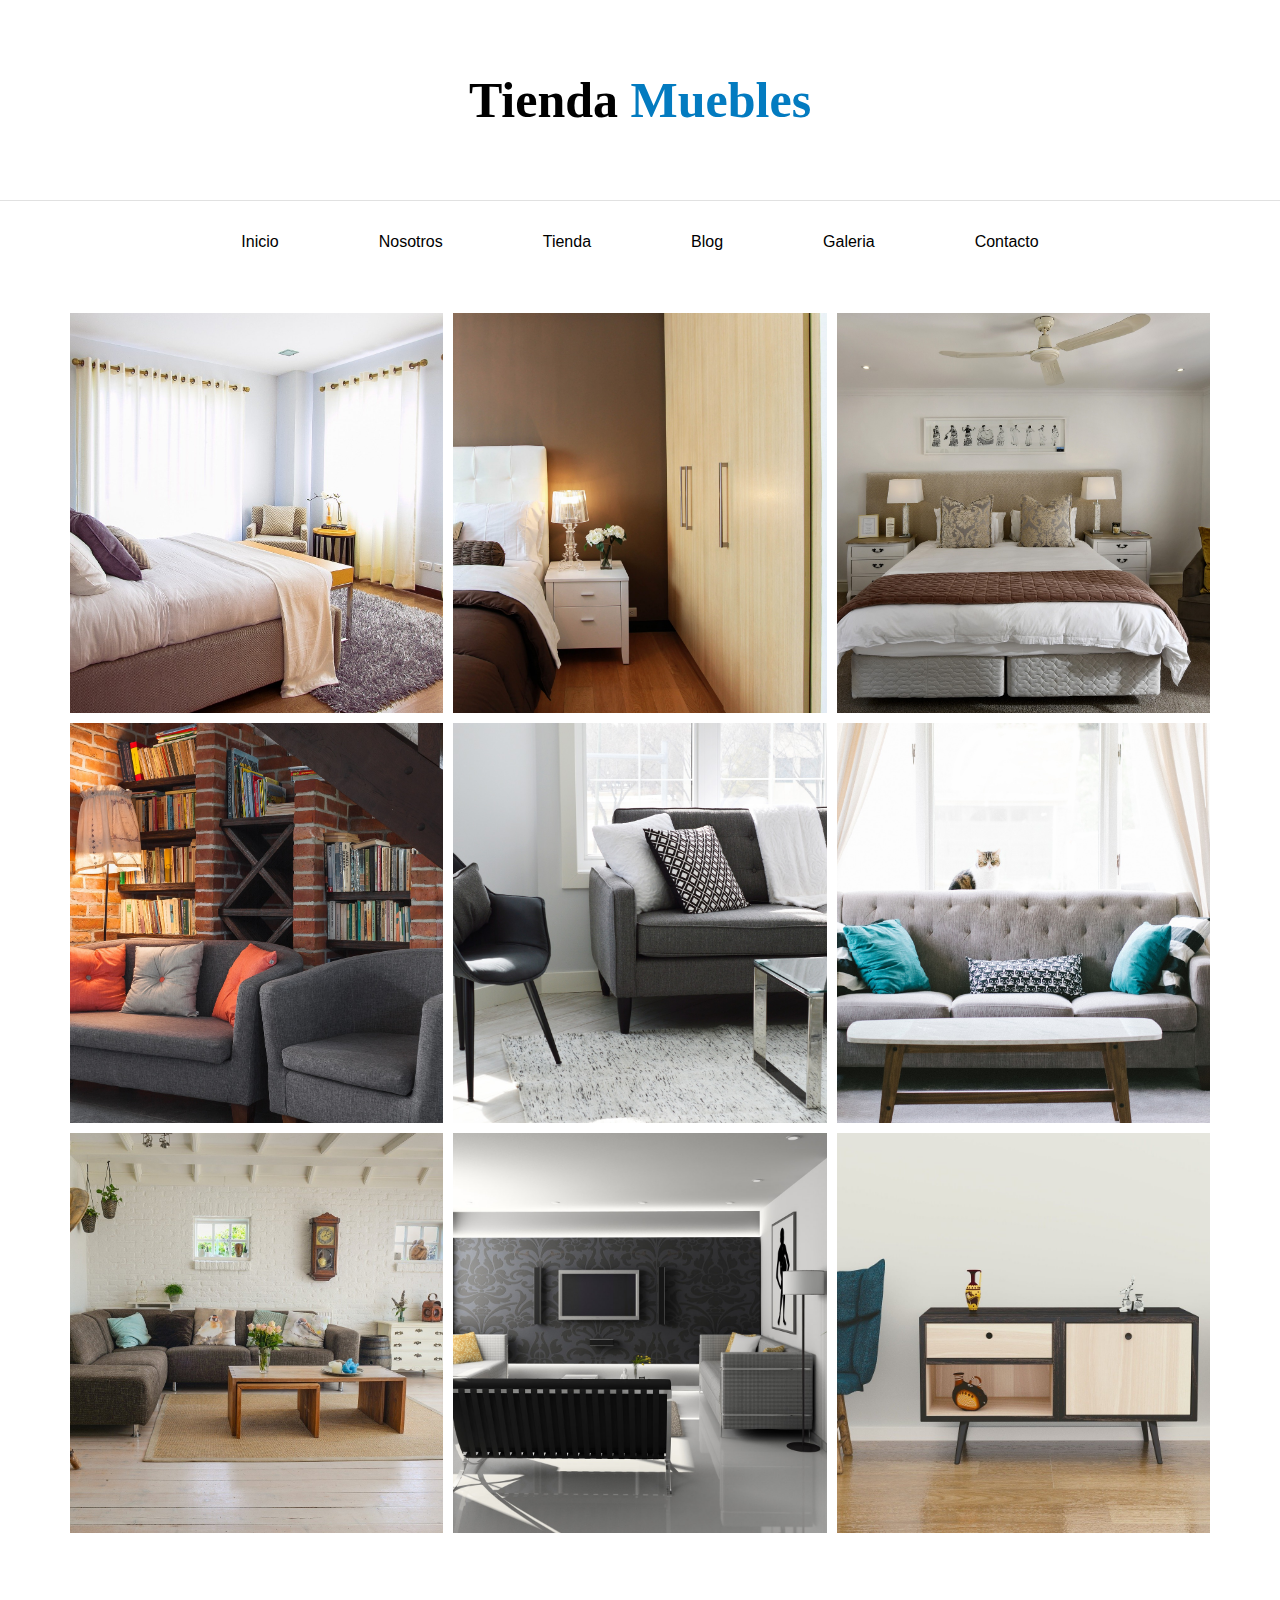
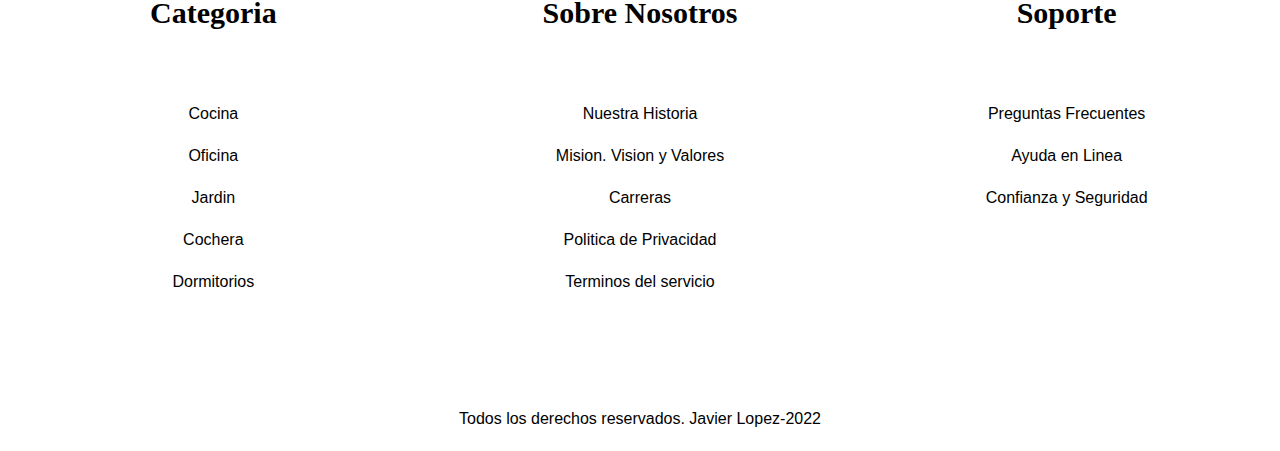
<file: galeria.html>
<!DOCTYPE html>
<html lang="en">

<head>
  <meta charset="UTF-8" />
  <meta http-equiv="X-UA-Compatible" content="IE=edge" />
  <meta name="viewport" content="width=device-width, initial-scale=1.0" />
  <link rel="stylesheet" href="css/app.css">
 
  <link rel="stylesheet" href="css/normalize.css">
  <link rel="preconnect" href="https://fonts.gstatic.com" crossorigin>
  <link rel="preconnect" href="https://fonts.googleapis.com">
  <link rel="preconnect" href="https://fonts.gstatic.com" crossorigin>
  <link href="https://fonts.googleapis.com/css2?family=Open+Sans&family=PT+Sans&display=swap" rel="stylesheet">
  <title>E-Commerce</title>
</head>
<body>

    <header>
        <h1 class="nombre-sitio text-center">Tienda <span>Muebles</span> </h1>
      </header>
      <nav class="nav-principal">
        <a href="/index.html" class="enlace">Inicio</a>
        <a href="/nosotros.html" class="enlace">Nosotros</a>
        <a href="/tienda.html" class="enlace">Tienda</a>
        <a href="/blog.html" class="enlace">Blog</a>
        <a href="/galeria.html" class="enlace">Galeria</a>
        <a href="/contacto.html" class="enlace">Contacto</a>
      </nav>

<section class="galeria contenedor">
<div class="imagenes">
    <div class="imagen">
        <img src="/Imagenes/galeria_01.jpg" alt="imagen">
    </div>
    <div class="imagen">
        <img src="/Imagenes/galeria_02.jpg" alt="imagen">
    </div>
    <div class="imagen">
        <img src="/Imagenes/galeria_03.jpg" alt="imagen">
    </div>
    <div class="imagen">
        <img src="/Imagenes/galeria_04.jpg" alt="imagen">
    </div>
    <div class="imagen">
        <img src="/Imagenes/galeria_05.jpg" alt="imagen">
    </div>
    <div class="imagen">
        <img src="/Imagenes/galeria_06.jpg" alt="imagen">
    </div>
    <div class="imagen">
        <img src="/Imagenes/galeria_07.jpg" alt="imagen">
    </div>
    <div class="imagen">
        <img src="/Imagenes/galeria_08.jpg" alt="imagen">
    </div>
    <div class="imagen">
        <img src="/Imagenes/galeria_09.jpg" alt="imagen">
    </div>
</div>
</section>

      <footer>
        <div class="footer">
            <div class="footer--categoria">
              <h3>Categoria</h3>
              <nav>
                  <a href="">Cocina</a>
                  <a href="">Oficina</a>
                  <a href="">Jardin</a>
                  <a href="">Cochera</a>
                  <a href="">Dormitorios</a>
              </nav>
          </div>
          
          <div class="footer--nosotros">
              <h3>Sobre Nosotros</h3>
              <nav>
                  <a href="">Nuestra Historia</a>
                  <a href="">Mision. Vision y Valores</a>
                  <a href="">Carreras</a>
                  <a href="">Politica de Privacidad</a>
                  <a href="">Terminos del servicio</a>
              </nav>
          </div>
          
          <div class="footer--soporte">
              <h3>Soporte</h3>
              <nav>
                  <a href="">Preguntas Frecuentes</a>
                  <a href="">Ayuda en Linea</a>
                  <a href="">Confianza y Seguridad</a>
              </nav>
          </div>
          </div>    <!--Fin class footer-->              
          
                <p>Todos los derechos reservados. Javier Lopez-2022</p>
        
      </footer> <!--Fin footer-->
     
</body>
</html>
</file>
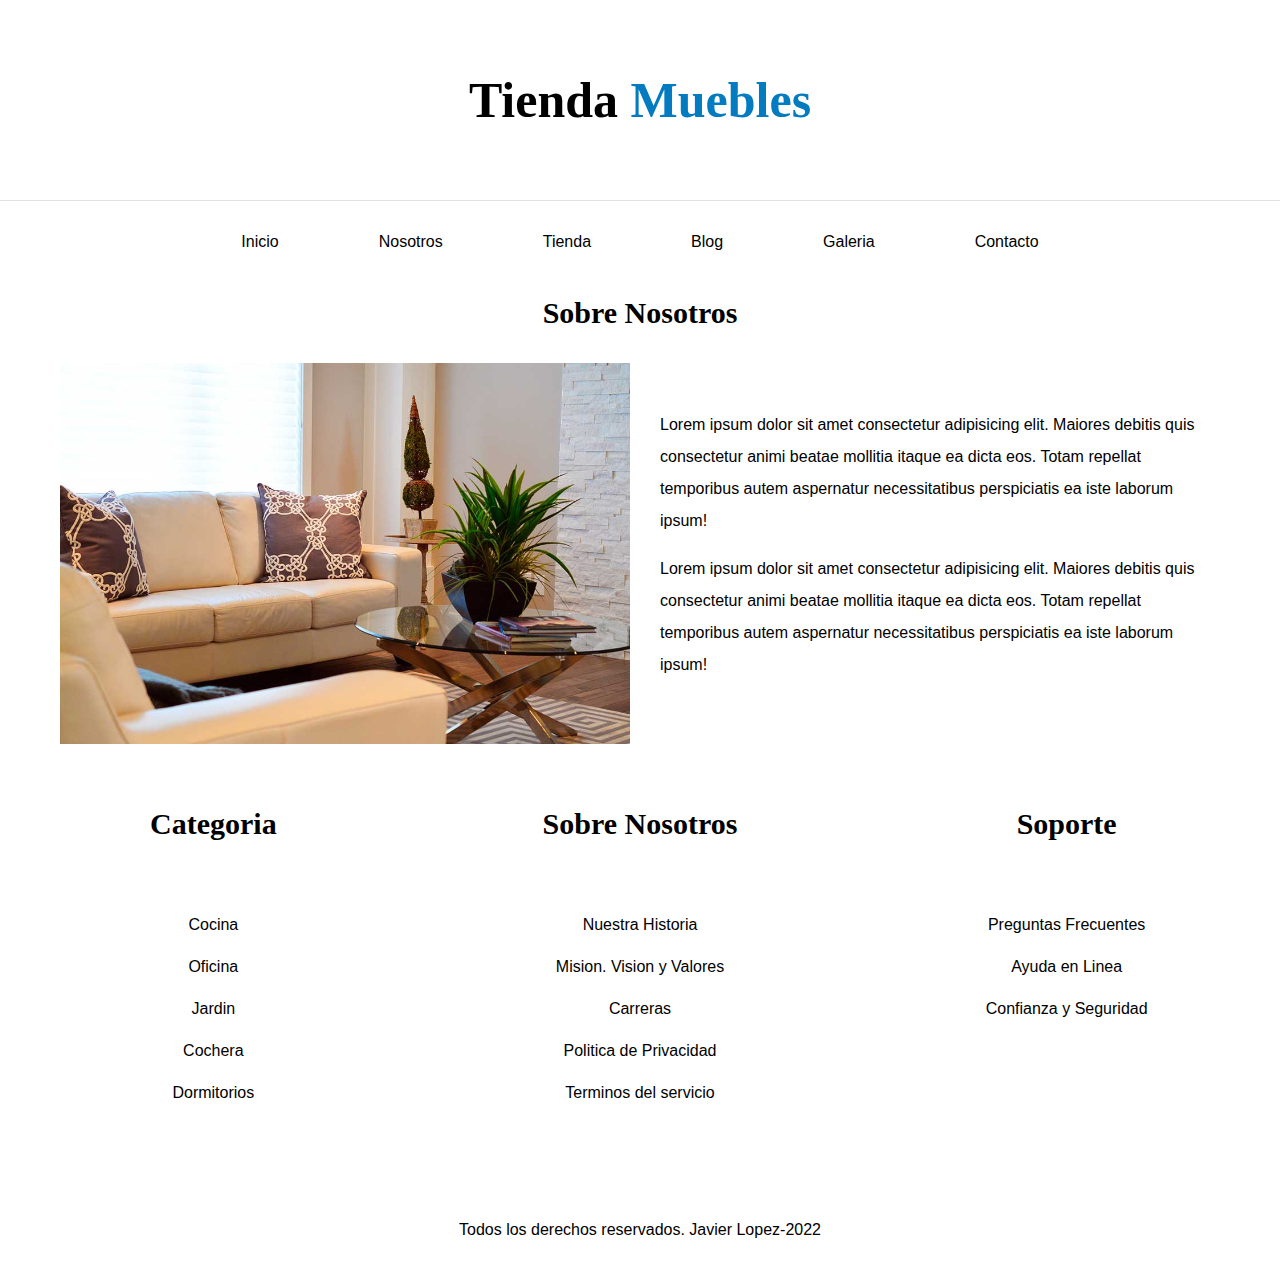
<file: nosotros.html>
<!DOCTYPE html>
<html lang="en">

<head>
  <meta charset="UTF-8" />
  <meta http-equiv="X-UA-Compatible" content="IE=edge" />
  <meta name="viewport" content="width=device-width, initial-scale=1.0" />
  <link rel="stylesheet" href="css/app.css">
 
  <link rel="stylesheet" href="css/normalize.css">
  <link rel="preconnect" href="https://fonts.gstatic.com" crossorigin>
  <link rel="preconnect" href="https://fonts.googleapis.com">
  <link rel="preconnect" href="https://fonts.gstatic.com" crossorigin>
  <link href="https://fonts.googleapis.com/css2?family=Open+Sans&family=PT+Sans&display=swap" rel="stylesheet">
  <title>E-Commerce</title>
</head>
<body>

    <header>
        <h1 class="nombre-sitio text-center">Tienda <span>Muebles</span> </h1>
      </header>
      <nav class="nav-principal">
        <a href="/index.html" class="enlace">Inicio</a>
        <a href="/nosotros.html" class="enlace">Nosotros</a>
        <a href="/tienda.html" class="enlace">Tienda</a>
        <a href="/blog.html" class="enlace">Blog</a>
        <a href="/galeria.html" class="enlace">Galeria</a>
        <a href="/contacto.html" class="enlace">Contacto</a>
      </nav>
<section class="nosotros contenedor">
    <h2 class="text-center">Sobre Nosotros</h2>

    <div class="nosotros-page">
        <div class="nosotros-page-fondo">
            <img src="/Imagenes/nosotros.jpg" alt="">
                </div >
                <div class="nosotros-page-parrafo">
                    <p>Lorem ipsum dolor sit amet consectetur adipisicing elit. Maiores debitis quis consectetur animi beatae mollitia itaque ea dicta eos. Totam repellat temporibus autem aspernatur necessitatibus perspiciatis ea iste laborum ipsum!</p>
            
                    <p>Lorem ipsum dolor sit amet consectetur adipisicing elit. Maiores debitis quis consectetur animi beatae mollitia itaque ea dicta eos. Totam repellat temporibus autem aspernatur necessitatibus perspiciatis ea iste laborum ipsum!</p>
                </div>
    </div>
    
       

</section>

      <footer>
     
      <div class="footer">
        <div class="footer--categoria">
          <h3>Categoria</h3>
          <nav>
              <a href="">Cocina</a>
              <a href="">Oficina</a>
              <a href="">Jardin</a>
              <a href="">Cochera</a>
              <a href="">Dormitorios</a>
          </nav>
      </div>
      
      <div class="footer--nosotros">
          <h3>Sobre Nosotros</h3>
          <nav>
              <a href="">Nuestra Historia</a>
              <a href="">Mision. Vision y Valores</a>
              <a href="">Carreras</a>
              <a href="">Politica de Privacidad</a>
              <a href="">Terminos del servicio</a>
          </nav>
      </div>
      
      <div class="footer--soporte">
          <h3>Soporte</h3>
          <nav>
              <a href="">Preguntas Frecuentes</a>
              <a href="">Ayuda en Linea</a>
              <a href="">Confianza y Seguridad</a>
          </nav>
      </div>
      </div>
              
      
            <p>Todos los derechos reservados. Javier Lopez-2022</p>
        </footer>
</body>
</html>
</file>
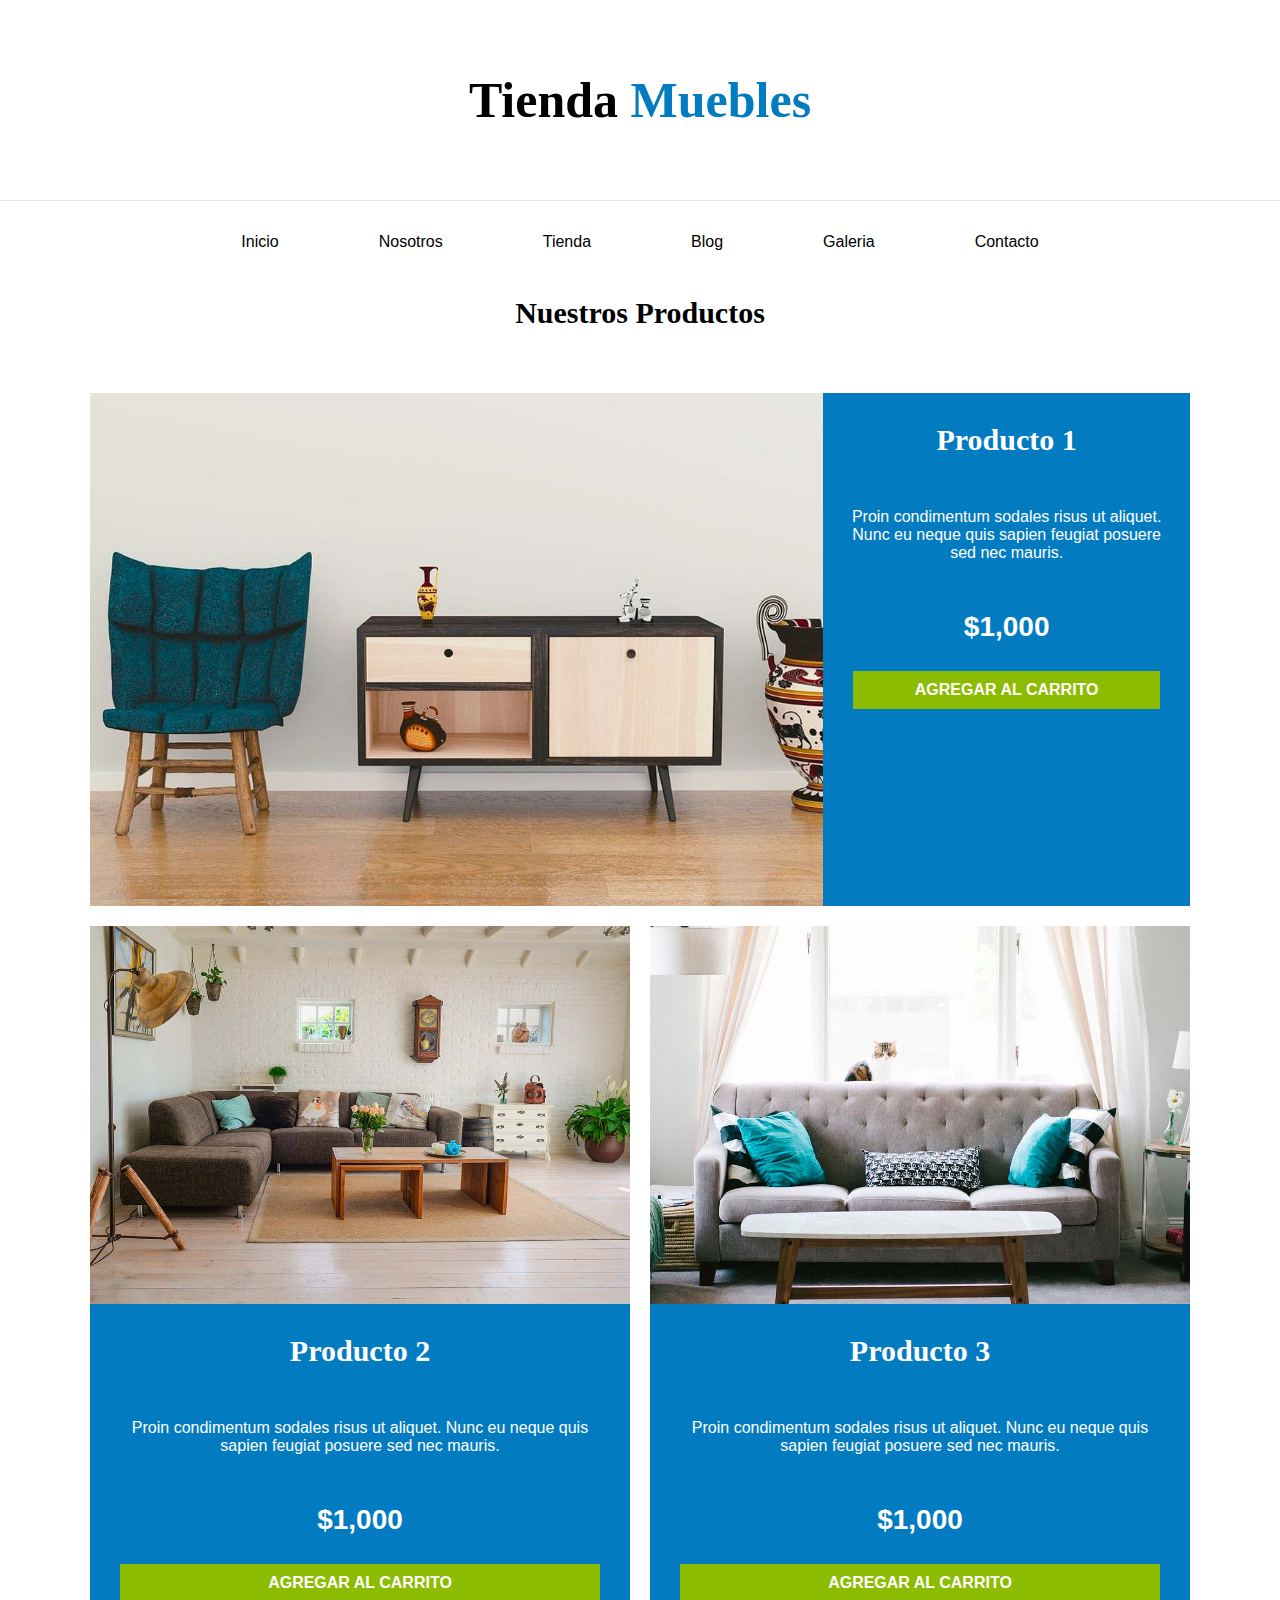
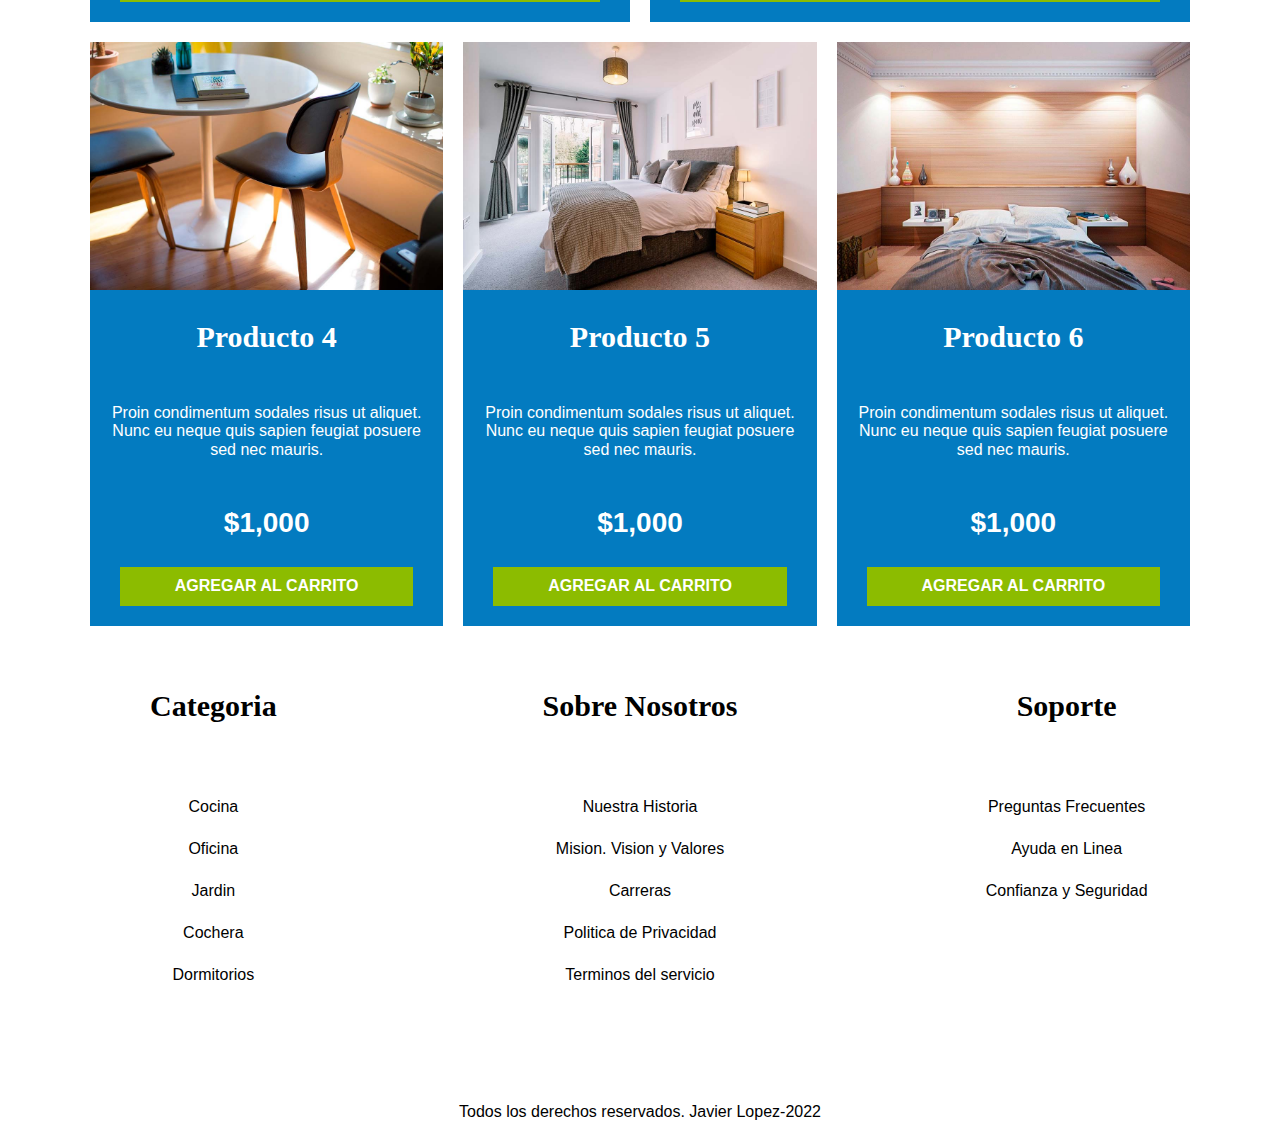
<file: tienda.html>
<!DOCTYPE html>
<html lang="en">

<head>
  <meta charset="UTF-8" />
  <meta http-equiv="X-UA-Compatible" content="IE=edge" />
  <meta name="viewport" content="width=device-width, initial-scale=1.0" />
  <link rel="stylesheet" href="css/app.css">
 
  <link rel="stylesheet" href="css/normalize.css">
  <link rel="preconnect" href="https://fonts.gstatic.com" crossorigin>
  <link rel="preconnect" href="https://fonts.googleapis.com">
  <link rel="preconnect" href="https://fonts.gstatic.com" crossorigin>
  <link href="https://fonts.googleapis.com/css2?family=Open+Sans&family=PT+Sans&display=swap" rel="stylesheet">
  <title>E-Commerce</title>
</head>
<body>

    <header>
        <h1 class="nombre-sitio text-center" >Tienda <span>Muebles</span> </h1>
      </header>
      <nav class="nav-principal">
        <a href="/index.html" class="enlace">Inicio</a>
        <a href="/nosotros.html" class="enlace">Nosotros</a>
        <a href="/tienda.html" class="enlace">Tienda</a>
        <a href="/blog.html" class="enlace">Blog</a>
        <a href="/galeria.html" class="enlace">Galeria</a>
        <a href="/contacto.html" class="enlace">Contacto</a>
      </nav>
<section class="contenedor">
 

  <h2 class="text-center">  Nuestros Productos</h2>
  <div class="productos">

    <div class="producto producto1">
      <img src="Imagenes/producto1.jpg" alt="producto" />
      <div class="texto-producto">
        <h3>Producto 1</h3>
        <p>Proin condimentum sodales risus ut aliquet. Nunc eu neque quis sapien feugiat posuere sed nec mauris.</p>
        <p class="precio">$1,000</p>
        <a href="" class="btn">Agregar al carrito</a>
      </div>
    </div><!-- Fin Producto -->



    <div class="producto  producto2 ">
      <img src="Imagenes/producto2.jpg" alt="producto" />
      <div class="texto-producto">
        <h3>Producto 2</h3>
        <p>Proin condimentum sodales risus ut aliquet. Nunc eu neque quis sapien feugiat posuere sed nec mauris.</p>
        <p class="precio">$1,000</p>
        <a href="" class="btn">Agregar al carrito</a>
      </div>
    </div> <!-- Fin Producto -->

    <div class="producto producto3">
      <img src="Imagenes/producto3.jpg" alt="producto" />
      <div class="texto-producto">
        <h3>Producto 3</h3>
        <p>Proin condimentum sodales risus ut aliquet. Nunc eu neque quis sapien feugiat posuere sed nec mauris.</p>
        <p class="precio">$1,000</p>
        <a href="" class="btn">Agregar al carrito</a>
      </div class="producto">
    </div> <!-- Fin Producto -->


 

  <div class="producto producto4">
    <img src="Imagenes/producto4.jpg" alt="producto" />
    <div class="texto-producto">
      <h3>Producto 4</h3>
      <p>Proin condimentum sodales risus ut aliquet. Nunc eu neque quis sapien feugiat posuere sed nec mauris.</p>
      <p class="precio">$1,000</p>
      <a href="" class="btn">Agregar al carrito</a>
    </div>
  </div> <!-- Fin Producto -->

  <div class="producto producto5">
    <img src="Imagenes/producto5.jpg" alt="producto" />
    <div class="texto-producto">
      <h3>Producto 5</h3>
      <p>Proin condimentum sodales risus ut aliquet. Nunc eu neque quis sapien feugiat posuere sed nec mauris.</p>
      <p class="precio">$1,000</p>
      <a href="" class="btn">Agregar al carrito</a>
    </div>
  </div> <!-- Fin Producto -->

  <div class="producto producto6">
    <img src="Imagenes/producto6.jpg" alt="producto" />
    <div class="texto-producto">
      <h3>Producto 6</h3>
      <p>Proin condimentum sodales risus ut aliquet. Nunc eu neque quis sapien feugiat posuere sed nec mauris.</p>
      <p class="precio">$1,000</p>
      <a href="" class="btn">Agregar al carrito</a>
    </div>
  </div> <!-- Fin Producto -->

  </div>

</section>

      <footer>
      <div class="footer">
        <div class="footer--categoria">
          <h3>Categoria</h3>
          <nav>
              <a href="">Cocina</a>
              <a href="">Oficina</a>
              <a href="">Jardin</a>
              <a href="">Cochera</a>
              <a href="">Dormitorios</a>
          </nav>
      </div>
      
      <div class="footer--nosotros">
          <h3>Sobre Nosotros</h3>
          <nav>
              <a href="">Nuestra Historia</a>
              <a href="">Mision. Vision y Valores</a>
              <a href="">Carreras</a>
              <a href="">Politica de Privacidad</a>
              <a href="">Terminos del servicio</a>
          </nav>
      </div>
      
      <div class="footer--soporte">
          <h3>Soporte</h3>
          <nav>
              <a href="">Preguntas Frecuentes</a>
              <a href="">Ayuda en Linea</a>
              <a href="">Confianza y Seguridad</a>
          </nav>
      </div>
      </div>
              
      
            <p>Todos los derechos reservados. Javier Lopez-2022</p>
        </footer>
</body>
</html>
</file>
<file: css/app.css>
html {
    box-sizing: border-box;
    font-size: 62.5%;
  }
  body{
    font-family: 'Raleway', sans-serif;
    font-size: 1.6rem;
    line-height: 2;
  }
  *, *:before, *:after {
    box-sizing: inherit;
  }

  a{
      text-decoration: none;
      color: black;
  }
  img{
      max-width: 100%;
      background-repeat: no-repeat;
      display: block;
  }

h1{
      font-size: 5rem;
}
h2{
    font-size: 3rem;
}
h3{
    font-size: 3rem;
}

h1,h2,h3{
    font-family: 'Playfair Display', serif;
    margin: 0 0 5rem 0;
}

/*Utilizades */
.text-center{
    text-align: center;
}
.btn {
    
    border:none;
    text-transform: uppercase;   
    color: white;
    margin:  1rem;
    padding: 1rem 0rem;
    background-color: #8cbc00;
    font-weight: bold;
    transition: background-color .3s ease;
    border: none;
    width: auto;
}
.btn:hover{
    background-color: #769c02;
    cursor: pointer;
}


/*Generales */
  .contenedor{
    max-width: 120rem;
    margin: 0 auto;
}

/*Nombre sitio */

.nombre-sitio{
    margin-top: 50px;
    margin-bottom: 50px; 
    font-size: 5rem;
}

.nombre-sitio span{
    color: #037bc0;
}

/*Navegacion */

.nav-principal{
    color: #e1e1e1;
padding: 50px 10px 30px 20px;
border-top: 1px solid #e1e1e1;
padding: 20px 0px 20px 0;
display: flex;
flex-direction: column;
align-items: center;
}
.nav-principal a{
    padding: 5px 0px 5px 0px;
}
@media (min-width: 768px ){
   .nav-principal{
    padding-left:20px ;
    padding-right:20px ;
    flex-direction: row;
    justify-content: center;
    gap: 100px;
   }
}

/*Imagen principal */

.hero {
 background-image: url(/Imagenes/principal.jpg); 
    background-repeat: no-repeat;
    background-size: cover;
    background-position: center center;
    height: 25rem;
}

@media (min-width: 768px) { 
    .hero {
        height: 55rem;
    }
}
/*categoria */

.categoria a{   
display: block;
text-align: center;
padding: 1rem;
}

.categoria a:hover{
    background-color: #037bc0;
    border-bottom-left-radius: 10px;
    border-bottom-right-radius: 10px;
    color: white;
    }

.listado-categoria{
    width: 100%;
    gap: 2rem;
}

.listado-categoria img{    
    width: 100%;
}

@media (min-width: 768px){
    .listado-categoria{
        display: flex;
        justify-content: center; 
    }
    .listado-categoria a {
       text-justify : center;
    }
}

/* nosotros*/

.sobre-nosotros{
    margin-top: 5rem;
    background-image: url(/Imagenes/nosotros.jpg);
   background-size: cover;   
   background-size: 100%;
   background-repeat: no-repeat;
   height: 50rem;
   display: grid;
   grid-template-rows: 1fr 1fr;
   margin-bottom: 5rem;
}
.nosotros-parrafo{
grid-row: 2/3;
background-color: #037bc0;
color: white;
padding: 5rem 5rem;
}

.nosotros-parrafo p{text-align: justify;}

@media (min-width: 768px){
   .sobre-nosotros{
    background-position: left center;
       grid-template-columns: 1fr 1fr;
   }
   .nosotros-parrafo{      
    grid-column: 2/2;
    grid-row: 1/3;
    
   }
}

/* MAIN PRODUCTOS*/
main{
    margin-top: 100px;
}
.producto{   
background-color: #037bc0;

color: white;
text-align: center;
padding-bottom: 1rem;
}

.texto-producto  {
    margin: 0 0 0.5rem 0;
    line-height: 1.15;
    padding: 0rem 2rem;
    
}
 .precio{
  padding-top: 2rem;
    font-size: 2.8rem;
    font-weight: 900;
}
.producto h3{
    padding-top: 3rem;
    font-size: 3rem;
}
.producto img{
    display: block;
width: 100%;
}
.producto a{
    display: block;
margin-top: 2rem;
} 


@media (min-width: 768px){
    .productos{
        display: grid;
        grid-template-columns: repeat(6,1fr);
        gap:2rem;
        margin: 5rem;
        padding: 0rem;
    }
    .producto1{
        grid-column: 1/7;
        display: grid;
        grid-template-columns: repeat(3,1fr);
        padding:0rem ;
        
    }
    .producto1 img{
        
        grid-column: 1/3;
    }
    .producto2{
        grid-column: 1/4;
    }
    .producto3{
        grid-column: 4/7;
    }
    .producto4{
        grid-column: 1/3;
    }
    .producto5{
        grid-column: 3/5;
    }
    .producto6{
        grid-column: 5/7;
    }
}

/* FOOTER*/

.footer{
    margin-top: 50px;
    margin-bottom: 100px;
    display: grid;
    text-align: center;
}
.footer--categoria nav, .footer--nosotros nav,
   .footer--soporte nav
   {
       display: grid;      
   }
   .footer a{
    margin: 5px;   
   } 
@media (min-width: 480px ){
   .footer
   {
       grid-template-columns: 1fr 1fr 1fr;
   }  
}
footer p{
    text-align: center;
}


/*Page NOSOTROS */
.nosotros h2{   
    margin: 0 0 2rem 0;
    font-weight: bold;
}

.nosotros-page-parrafo{
padding: 3rem 1rem;
}

@media (min-width: 768px){
    .nosotros-page{
        display: grid;
    grid-template-columns: repeat(4,1fr);
        margin: 2rem;
        gap: 2rem;
    }
    .nosotros-page-fondo{        
        grid-column: 1/3;
    }
    .nosotros-page-parrafo{
        grid-column: 3/5;
    }   
}

/*BLOG */
.blog{
    margin-top: 5rem;     

}

/* blog Principal */
.entradas{
   display: flex;
   flex-direction: column;
}
.entradas span{
    color: #037bc0;
}
.article-principal h3{
    padding-left: 2rem;
}
.article-principal{
    grid-row: 1/2;
}
.article{
   order: 2;
}
.aside{
    order: 3;
}
.blog .btn{
margin-left: 0;
}


@media (min-width: 768px){
    .blog .btn{
        padding: 1rem 8rem;
    }
   
    .entradas{
        display: grid;
        grid-template-columns: repeat(3, 1fr);
        gap: 2rem;
        margin: 1rem;
    }
    .aside{
        grid-column: 3/4;
    }    
    .article-principal{
    grid-column: 1/3;
    border-bottom: 2px solid #e1e1e1;
    padding-bottom: 2rem;        
    }
    .article{
        grid-column: 1/3;
        grid-row: 2/3;
    }    
    .texto-informacion{
        display: flex;
        flex-direction: row;
        font-size: 1rem;   
        justify-content:  space-between;        
    }
}

/*Galeria */
.imagenes{
    display: grid;
    grid-template-columns: 1fr 1fr;
    gap: 1rem;    
}
.imagenes img{
height: 40rem;
width: 40rem;
object-fit: cover;
}

@media (min-width: 768px){
   .imagenes{
    margin: 3rem;
       grid-template-columns: 1fr 1fr 1fr;
   }
}

/*Contacto */
.formulario legend{

    background-color: #005485;
    font-weight: bold;
    text-transform: uppercase;
    color: white;
    padding: 1rem;
    width: 100%;
    margin-bottom: 4rem;
}
.formulario {
    max-width: 60rem;
    margin: 0 auto
}
.formulario fieldset{
    border:2px solid black;
    margin-bottom: 2rem;

}
.submit {
    display: block; 
    background-color: #8cbc00;
    padding: 1rem 3rem;
}
.campo {
    margin-bottom: 2rem;   
    display: flex;
}
.campo label{
    flex-basis: 10rem ;    
}
.campo 
input:not([type="radio"]),
textarea,select
{
    flex: 1;     
    border: 1px solid #e1e1e1;
    padding: 1rem;
}
::placeholder{
    color: #b9b7b7;
}

.submit {
    display:inline;
    width:  100%;
    margin-left: 0;
}

@media (min-width: 468px){
    .submit { 
        width: 50%;
       display: inline-block;      
       padding: 1rem 3rem;
   }
}
</file>
